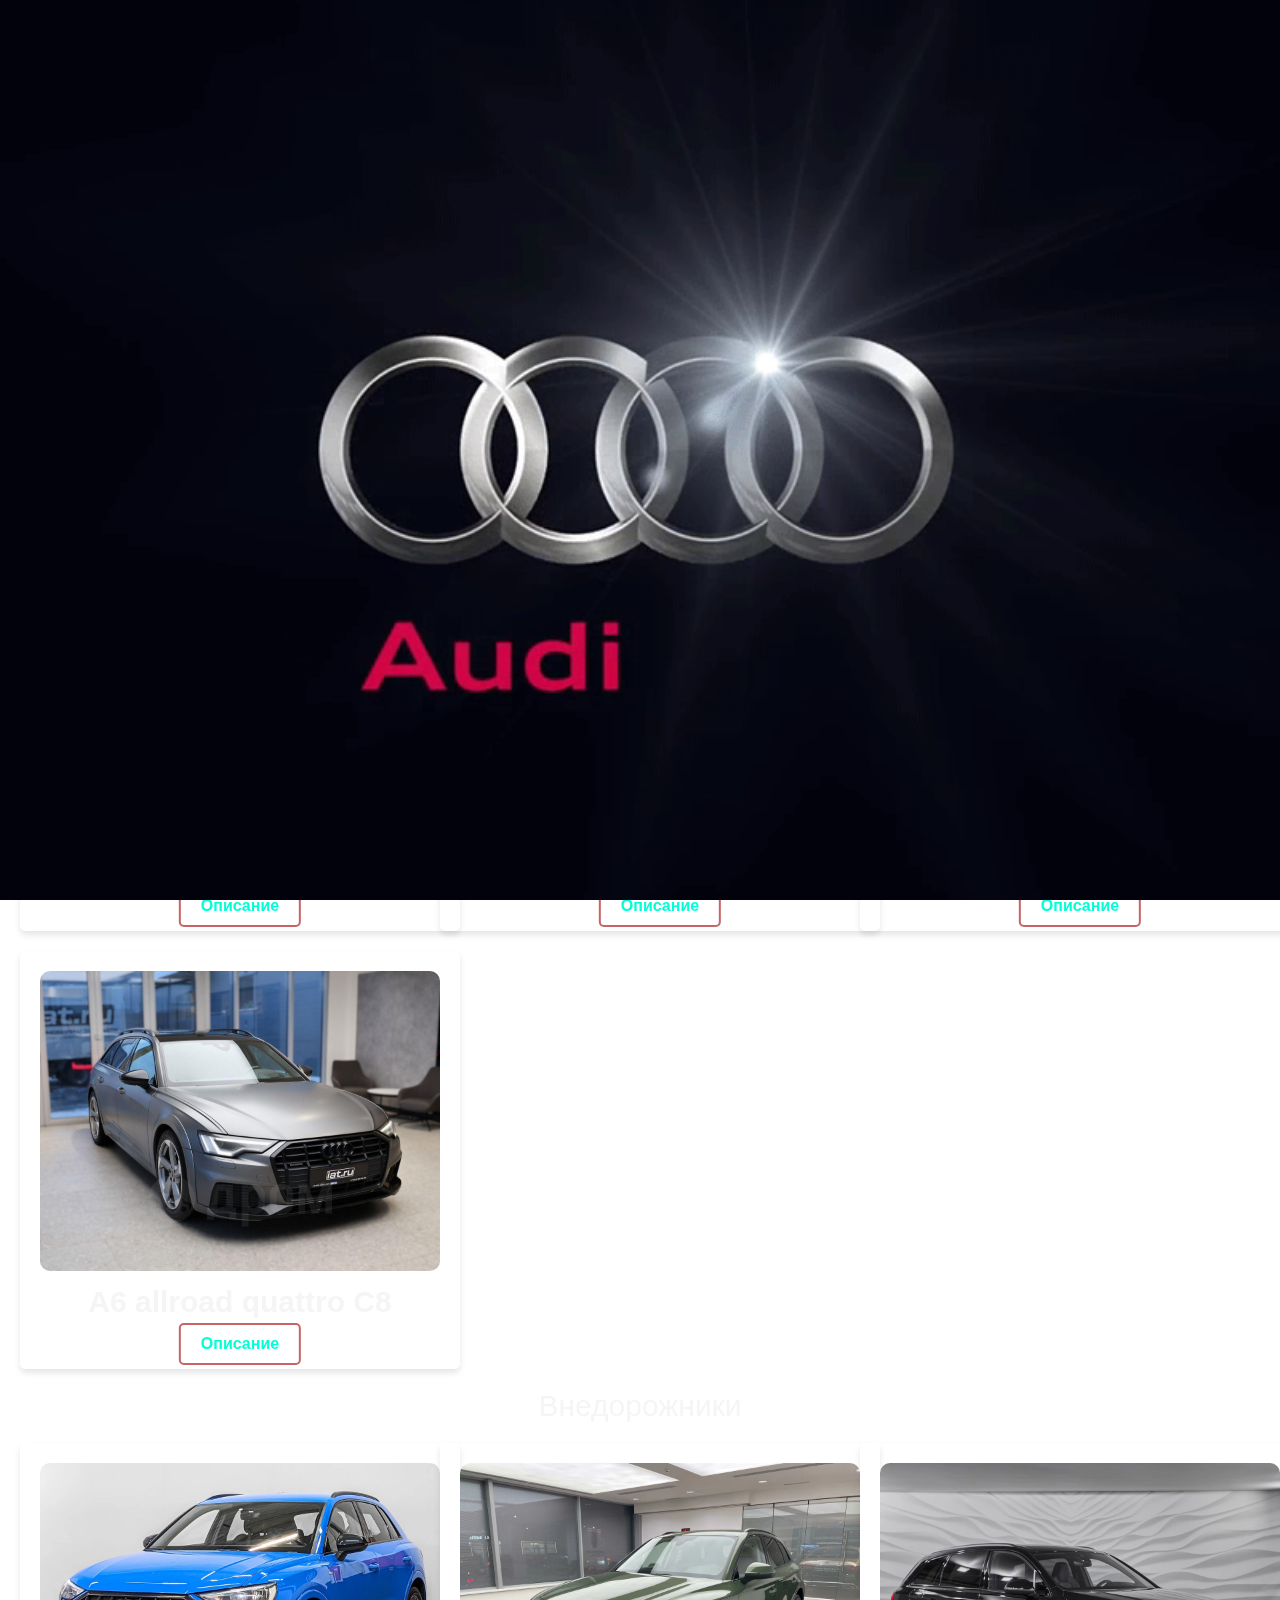
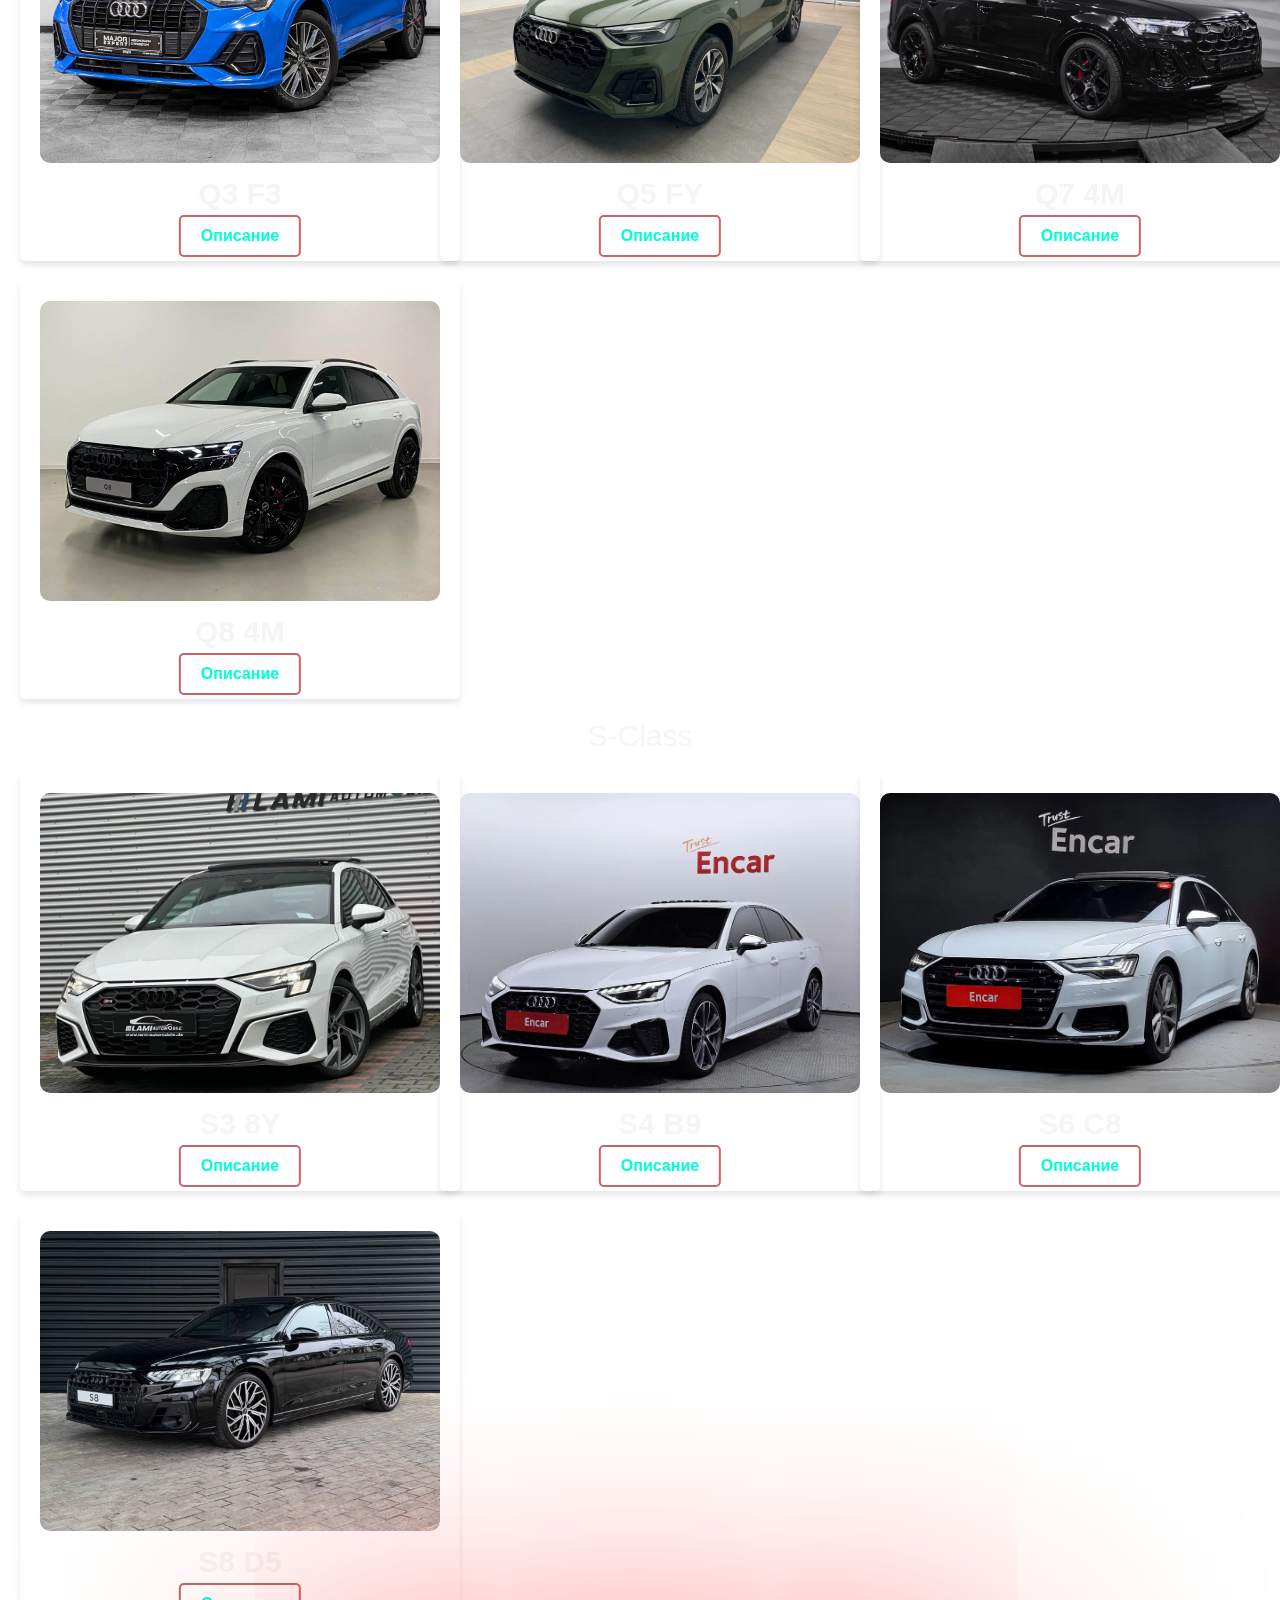
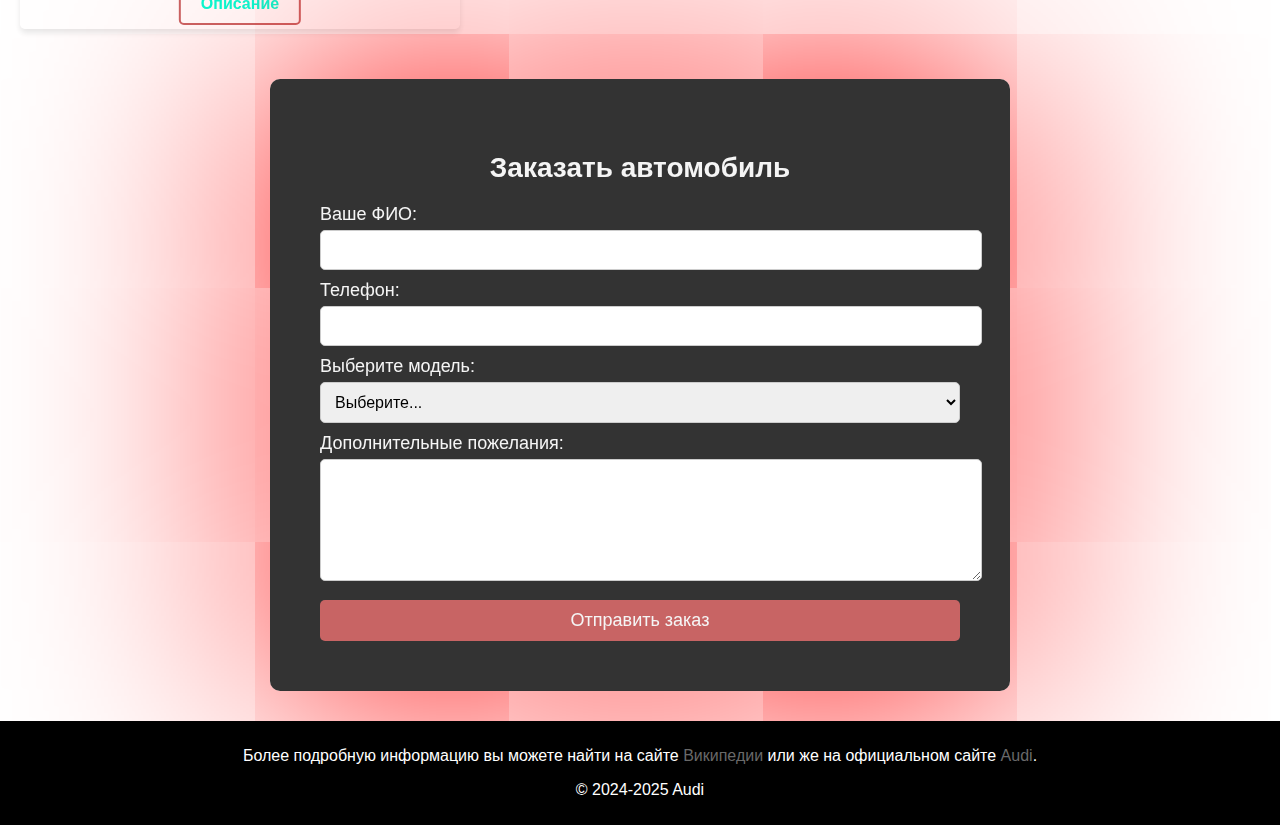
<file: index.html>
<!DOCTYPE html>
<html lang="ru">
<head>
    <meta charset="UTF-8">
    <meta name="viewport" content="width=device-width, initial-scale=1.0">
    <title>Audi - Главная страница</title>
    <link rel="apple-touch-icon" sizes="180x180" href="фавиконки/apple-touch-icon.png">
    <link rel="icon" type="image/png" sizes="32x32" href="фавиконки/favicon-32x32.png">
    <link rel="icon" type="image/png" sizes="16x16" href="фавиконки/favicon-16x16.png">
    <link rel="manifest" href="фавиконки/site.webmanifest">
    <link rel="stylesheet" href="styles.css">
</head>
<body>
<div class="video-container">
        <video autoplay muted>
            <source src="./медиа/начало.mp4" type="video/mp4">
            Ваш браузер не поддерживает видео.
        </video>
    </div>
    
    <a href="#top" id="scrollToTop">⬆</a>
    <div id="top"></div>
    
    <header class="logo">
        <div><img src="./медиа/лого.png" alt="Audi Logo"></div>
        <a href="#forma">Заказать автомобиль</a>
    </header>
    <nav>
        <nav>
            <div>Категории</div>
            <div><ul>
                <li><a href="#kuzov-l">Легковые</a></li>
                <li><a href="#kuzov-v">Внедорожники</a></li>
                <li><a href="#kuzov-s">S-Class</a></li>
                <li></li>
            </ul></div>
        </nav>
    </nav>
    <div class="opisanie">Добро пожаловать в мир совершенства! 
        Здесь, среди элегантных линий и безупречного дизайна, рождаются автомобили, которые воплощают мечты о свободе и комфорте.
        Audi – это не просто машина, это произведение искусства, созданное для тех, кто ценит качество, инновации и уникальный стиль.
        Каждая модель Audi – это сочетание передовых технологий и традиций немецкого качества.
        Инженеры компании неустанно работают над тем, чтобы каждый автомобиль стал идеальным продолжением вашего характера.
        Мощный двигатель, интеллектуальные системы безопасности, комфортная подвеска – всё это создано для того, чтобы вы наслаждались каждым километром пути.
        Audi – это выбор тех, кто стремится к лучшему. 
        Присоединяйтесь к миру престижа и эксклюзивности, выберите свой идеальный Audi сегодня!
    </div>
    <main class="car"> 
        <div class="kuzov" id="kuzov-l">Легковые</div>
        <div class="site-link">
            <img src="легковые/rs 6/audi 1.jpg" alt="Audi RS6 C8">
            <h2>RS6 C8</h2>
            <a href="легковые/rs 6/rs6.html">Описание</a>
        </div>
        <div class="site-link">
            <img src="легковые/e-tron/1.webp" alt="Audi e-tron GT">
            <h2>e-tron GT</h2>
            <a href="легковые/e-tron/e-tron.html">Описание</a>
        </div>
        <div class="site-link">
            <img src="легковые/a3/1.jpg" alt="Audi A3 8Y">
            <h2>A3 8Y</h2>
            <a href="легковые/a3/a3.html">Описание</a>
        </div>
        <div class="site-link">
            <img src="легковые/A6/1.jpg" alt="Audi A6 allroad quattro C8">
            <h2>A6 allroad quattro C8</h2>
            <a href="легковые/A6/a6.html">Описание</a>
        </div>
        
        <div class="kuzov" id="kuzov-v">Внедорожники</div>
        <div class="site-link">
            <img src="внедорожники/Q3/1.webp" alt="Audi Q3 F3">
            <h2>Q3 F3</h2>
            <a href="внедорожники/Q3/q3.html">Описание</a>
        </div>
        <div class="site-link">
            <img src="внедорожники/Q5/1.webp" alt="Audi Q5 FY">
            <h2>Q5 FY</h2>
            <a href="внедорожники/Q5/q5.html">Описание</a>
        </div>
        <div class="site-link">
            <img src="внедорожники/Q7/1.webp" alt="Audi Q7 4M">
            <h2>Q7 4M</h2>
            <a href="внедорожники/Q7/q7.html">Описание</a>
        </div>
        <div class="site-link">
            <img src="внедорожники/Q8/1.webp" alt="Audi Q8 4M">
            <h2>Q8 4M</h2>
            <a href="внедорожники/Q8/q8.html">Описание</a>
        </div>
        
        <div class="kuzov" id="kuzov-s">S-Class</div>
        <div class="site-link">
            <img src="S-класс/S3/1.webp" alt="Audi S3 8Y">
            <h2>S3 8Y</h2>
            <a href="S-класс/S3/s3.html">Описание</a>
        </div>
        <div class="site-link">
            <img src="S-класс/S4/1.webp" alt="Audi S4 B9">
            <h2>S4 B9</h2>
            <a href="S-класс/S4/s4.html">Описание</a>
        </div>
        <div class="site-link">
            <img src="S-класс/S6/1.webp" alt="Audi S6 C8">
            <h2>S6 C8</h2>
            <a href="S-класс/S6/s6.html">Описание</a>
        </div>
        <div class="site-link">
            <img src="S-класс/S8/1.webp" alt="Audi S8 D5">
            <h2>S8 D5</h2>
            <a href="S-класс/S8/s8.html">Описание</a>
        </div>
    </main>


    <section class="forma" id="forma">
        <h2>Заказать автомобиль</h2>
        <form>
            <label for="name">Ваше ФИО:</label>
            <input type="text" id="FIO" name="FIO" required>
            
            <label for="phone">Телефон:</label>
            <input type="tel" id="phone" name="phone" required>
            
            <label for="model">Выберите модель:</label>
            <select id="model" name="model" required>
                <option value="" disabled selected>Выберите...</option>
                <option value="RS6 C8">Audi RS6 C8</option>
                <option value="e-tron GT">Audi e-tron GT</option>
                <option value="A3 8Y">Audi A3 8Y</option>
                <option value="Audi A6 allroad quattro C8">Audi A6 allroad quattro C8</option>
                <option value="Q7 4M">Audi Q7 4M</option>
                <option value="Q8 4M">Audi Q8 4M</option>
                <option value="Q5 FY">Audi Q5 FY</option>
                <option value="Q3 F3">Audi Q3 F3</option>
                <option value="S3 8Y">Audi S3 8Y</option>
                <option value="S4 B9">Audi S4 B9</option>
                <option value="S6 C8">Audi S6 C8</option>
                <option value="S8 D5">Audi S8 D5</option>
            </select>
            
            <label for="message">Дополнительные пожелания:</label>
            <textarea id="message" name="message"></textarea>
            
            <button type="button" id="notifyButton">Отправить заказ</button>
            
            <!-- Всплывающее уведомление -->
        <div class="popup" id="popup">
            Спасибо за заказ! 
            Ваша заявка отправлена на рассмотрение. 
            В ближайшее время с вами свяжется наш специалист. 
            <span class="close" onclick="this.parentElement.style.display='none';">×</span>
        </div>
        </form>
    </section>

    <footer>
        <p>Более подробную информацию вы можете найти на сайте <a href="https://ru.wikipedia.org/wiki/Audi">Википедии</a> 
            или же на официальном сайте <a href="https://www.audi.com/">Audi</a>. 
        </p>
        <p>© 2024-2025 Audi</p>
    </footer>
</body>
<!-- https://github.com/Pumalk -->
</html>
</file>
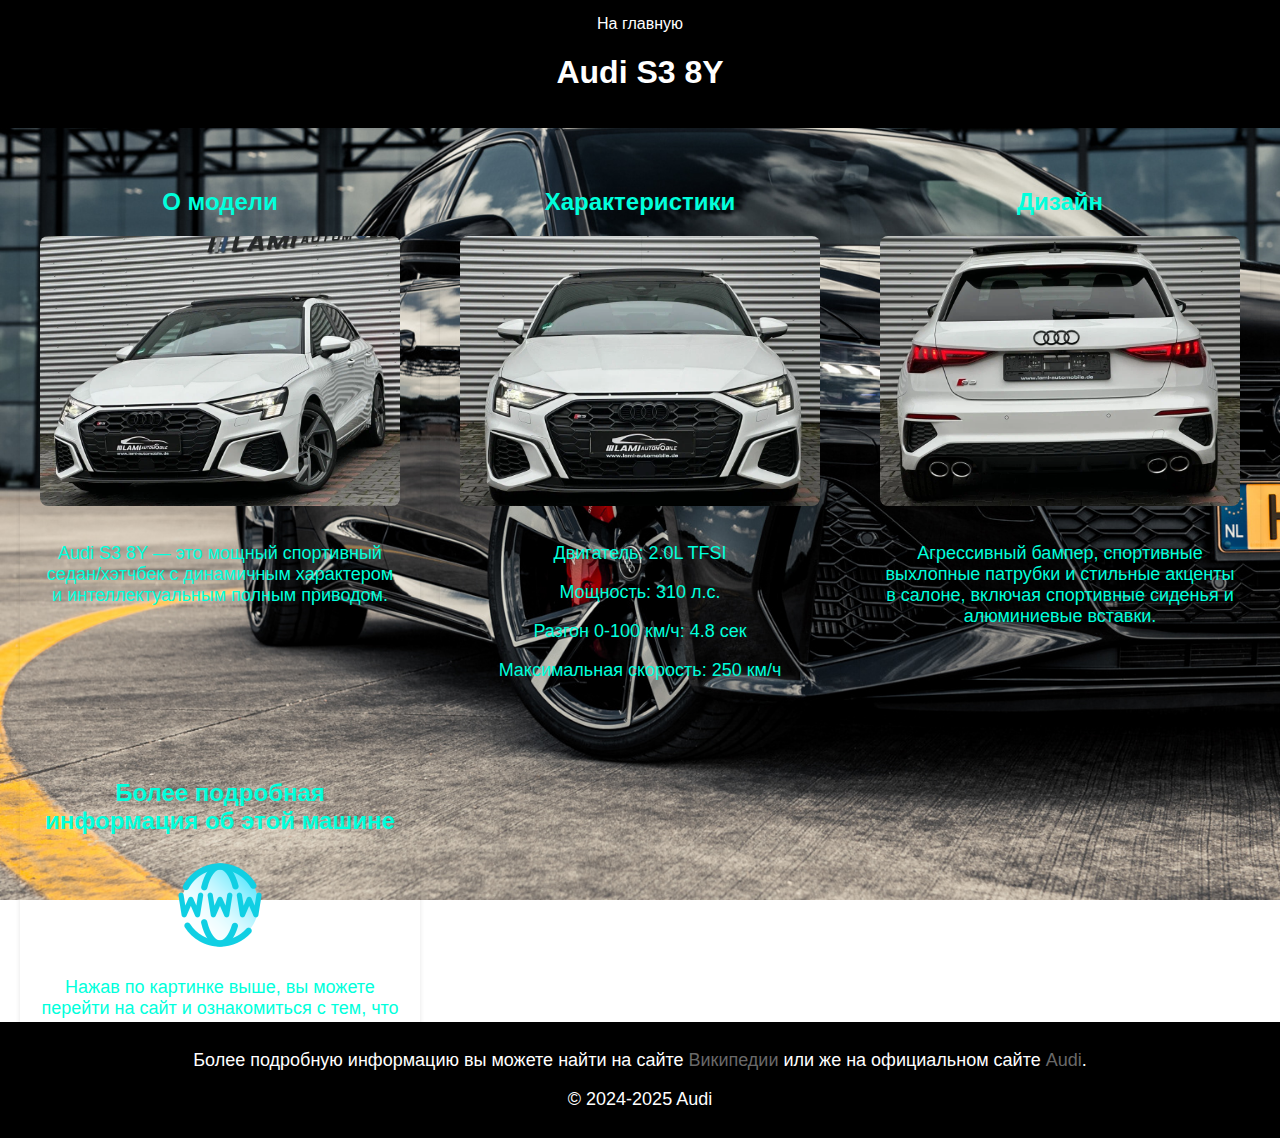
<file: S-класс/S3/s3.html>
<!DOCTYPE html>
<html lang="ru">
<head>
    <meta charset="UTF-8">
    <meta name="viewport" content="width=device-width, initial-scale=1.0">
    <title>Audi S3 8Y</title>
    <link rel="stylesheet" href="../../styles_car.css">
</head>
<body>

<header>
    <a href="../../index.html" class="domoi">На главную</a>
    <h1>Audi S3 8Y</h1>
</header>

<div class="opisanie">
    <div class="cartochka">
        <h2>О модели</h2>
        <img src="1.webp" alt="Audi S3 8Y" class="photo">
        <p>Audi S3 8Y — это мощный спортивный седан/хэтчбек с динамичным характером и интеллектуальным полным приводом. </p>
    </div>
    <div class="cartochka">
        <h2>Характеристики</h2>
        <img src="2.webp" alt="Audi S3 8Y" class="photo">
        <p>Двигатель: 2.0L TFSI</p>
        <p>Мощность: 310 л.с.</p>
        <p>Разгон 0-100 км/ч: 4.8 сек</p>
        <p>Максимальная скорость: 250 км/ч</p>
    </div>
    <div class="cartochka">
        <h2>Дизайн</h2>
        <img src="3.webp" alt="Интерьер Audi S3 8Y" class="photo">
        <p>Агрессивный бампер, спортивные выхлопные патрубки и стильные акценты в салоне, включая спортивные сиденья и алюминиевые вставки.</p>
    </div>
    <div class="cartochka">
        <h2>Более подробная информация об этой машине</h2>
        <a href="https://quto.ru/audi/s3/ivf/hatchback5d/20tamt_quattro/property"><img src="../../фавиконки/иконка веба.png" alt="Перейти по ссылке"></a>
        <p>Нажав по картинке выше, вы можете перейти на сайт и ознакомиться с тем, что не увидели у нас.</p>
    </div>
</div>

<footer>
    <p>Более подробную информацию вы можете найти на сайте <a href="https://ru.wikipedia.org/wiki/Audi">Википедии</a> или же на официальном сайте <a href="https://www.audi.com/">Audi</a>.</p>
    <p>&copy; 2024-2025 Audi</p>
</footer>

</body>
</html>
</file>
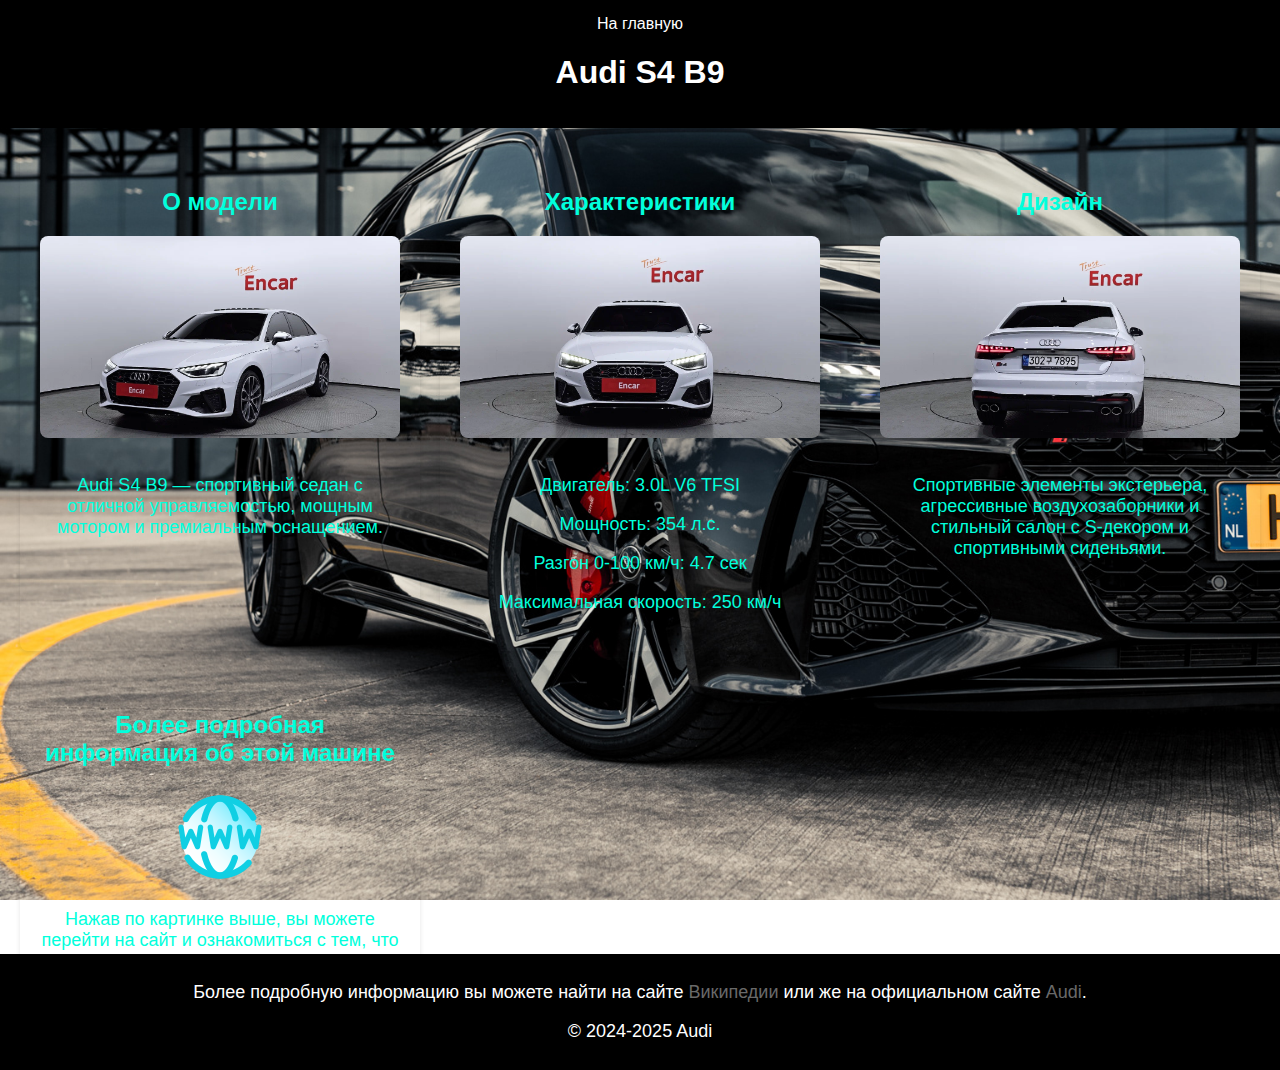
<file: S-класс/S4/s4.html>
<!DOCTYPE html>
<html lang="ru">
<head>
    <meta charset="UTF-8">
    <meta name="viewport" content="width=device-width, initial-scale=1.0">
    <title>Audi S4 B9</title>
    <link rel="stylesheet" href="../../styles_car.css">
</head>
<body>

<header>
    <a href="../../index.html" class="domoi">На главную</a>
    <h1>Audi S4 B9</h1>
</header>

<div class="opisanie">
    <div class="cartochka">
        <h2>О модели</h2>
        <img src="1.webp" alt="Audi S4 B9" class="photo">
        <p>Audi S4 B9 — спортивный седан с отличной управляемостью, мощным мотором и премиальным оснащением.</p>
    </div>
    <div class="cartochka">
        <h2>Характеристики</h2>
        <img src="2.webp" alt="Audi S4 B9" class="photo">
        <p>Двигатель: 3.0L V6 TFSI</p>
        <p>Мощность: 354 л.с.</p>
        <p>Разгон 0-100 км/ч: 4.7 сек</p>
        <p>Максимальная скорость: 250 км/ч</p>
    </div>
    <div class="cartochka">
        <h2>Дизайн</h2>
        <img src="3.webp" alt="Интерьер Audi S4 B9" class="photo">
        <p>Спортивные элементы экстерьера, агрессивные воздухозаборники и стильный салон с S-декором и спортивными сиденьями.</p>
    </div>
    <div class="cartochka">
        <h2>Более подробная информация об этой машине</h2>
        <a href="https://quto.ru/audi/s4/b9f/sedan4d/30tat_quattro/property"><img src="../../фавиконки/иконка веба.png" alt="Перейти по ссылке"></a>
        <p>Нажав по картинке выше, вы можете перейти на сайт и ознакомиться с тем, что не увидели у нас.</p>
    </div>
</div>

<footer>
    <p>Более подробную информацию вы можете найти на сайте <a href="https://ru.wikipedia.org/wiki/Audi">Википедии</a> или же на официальном сайте <a href="https://www.audi.com/">Audi</a>.</p>
    <p>&copy; 2024-2025 Audi</p>
</footer>

</body>
</html>
</file>
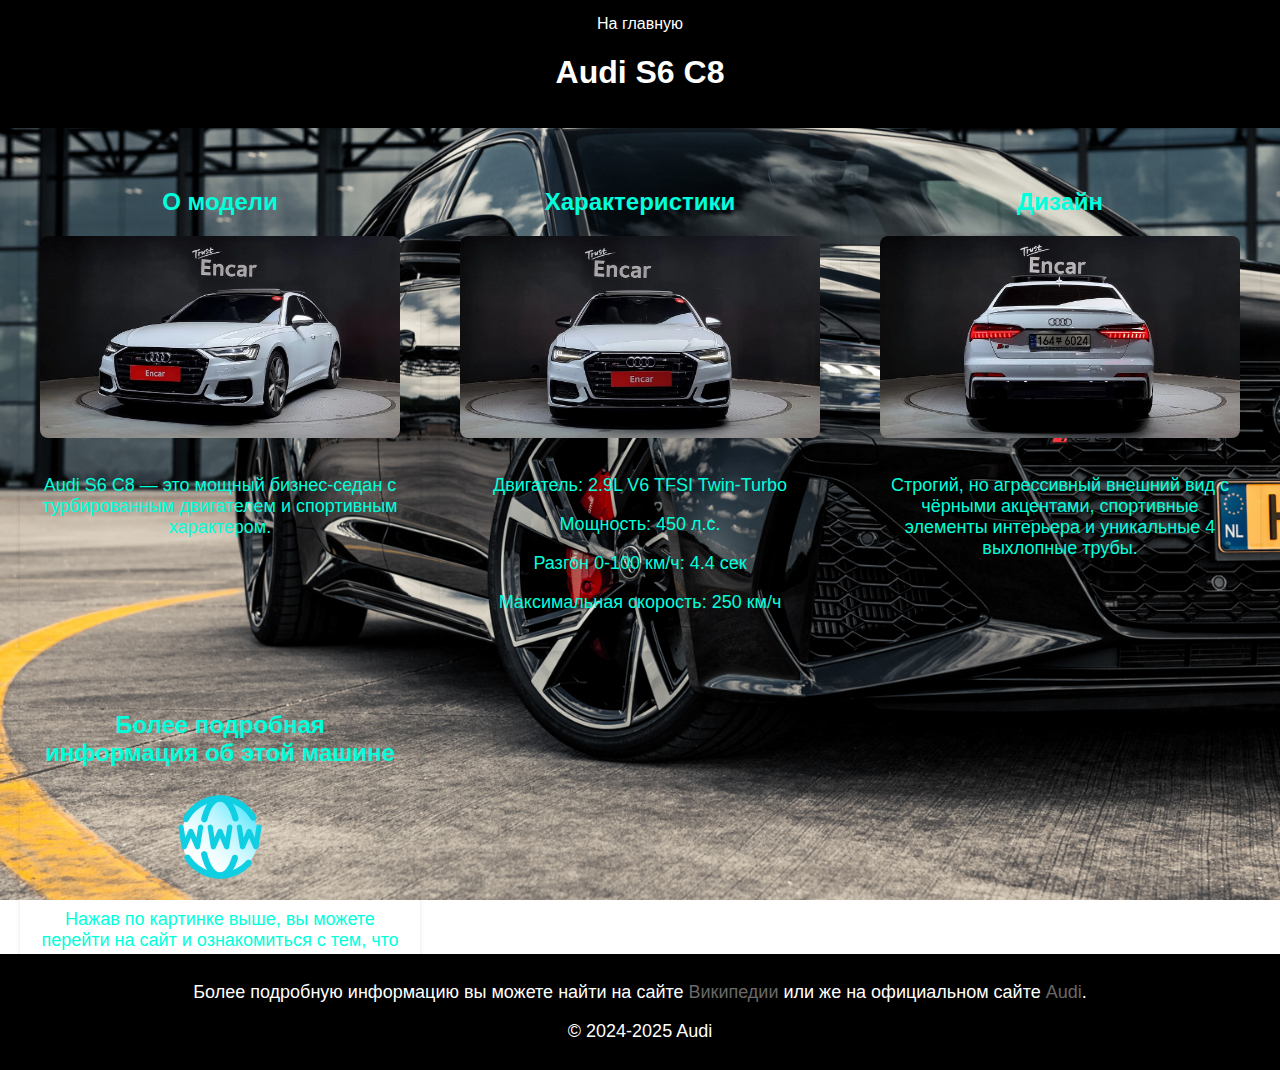
<file: S-класс/S6/s6.html>
<!DOCTYPE html>
<html lang="ru">
<head>
    <meta charset="UTF-8">
    <meta name="viewport" content="width=device-width, initial-scale=1.0">
    <title>Audi S6 C8</title>
    <link rel="stylesheet" href="../../styles_car.css">
</head>
<body>

<header>
    <a href="../../index.html" class="domoi">На главную</a>
    <h1>Audi S6 C8</h1>
</header>

<div class="opisanie">
    <div class="cartochka">
        <h2>О модели</h2>
        <img src="1.webp" alt="Audi S6 C8" class="photo">
        <p>Audi S6 C8 — это мощный бизнес-седан с турбированным двигателем и спортивным характером.</p>
    </div>
    <div class="cartochka">
        <h2>Характеристики</h2>
        <img src="2.webp" alt="Audi S6 C8" class="photo">
        <p>Двигатель: 2.9L V6 TFSI Twin-Turbo</p>
        <p>Мощность: 450 л.с.</p>
        <p>Разгон 0-100 км/ч: 4.4 сек</p>
        <p>Максимальная скорость: 250 км/ч</p>
    </div>
    <div class="cartochka">
        <h2>Дизайн</h2>
        <img src="3.webp" alt="Интерьер Audi S6 C8" class="photo">
        <p>Строгий, но агрессивный внешний вид с чёрными акцентами, спортивные элементы интерьера и уникальные 4 выхлопные трубы.</p>
    </div>
    <div class="cartochka">
        <h2>Более подробная информация об этой машине</h2>
        <a href="https://quto.ru/audi/s6/c8f/sedan4d/30tdi_quattro/property"><img src="../../фавиконки/иконка веба.png" alt="Перейти по ссылке"></a>
        <p>Нажав по картинке выше, вы можете перейти на сайт и ознакомиться с тем, что не увидели у нас.</p>
    </div>
</div>

<footer>
    <p>Более подробную информацию вы можете найти на сайте <a href="https://ru.wikipedia.org/wiki/Audi">Википедии</a> или же на официальном сайте <a href="https://www.audi.com/">Audi</a>.</p>
    <p>&copy; 2024-2025 Audi</p>
</footer>

</body>
</html>
</file>
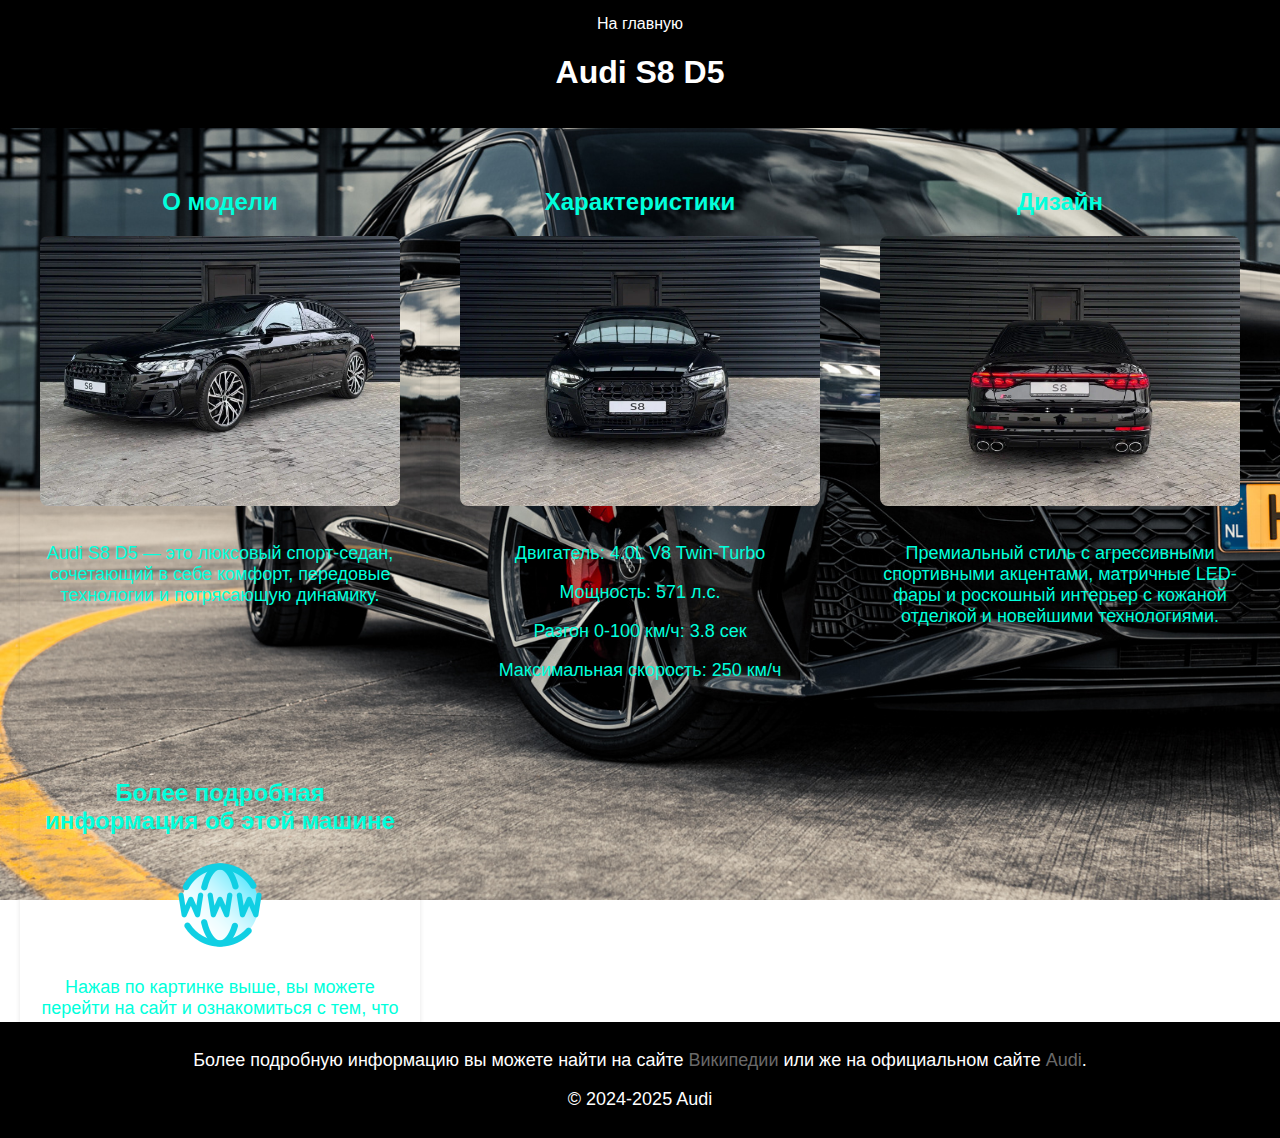
<file: S-класс/S8/s8.html>
<!DOCTYPE html>
<html lang="ru">
<head>
    <meta charset="UTF-8">
    <meta name="viewport" content="width=device-width, initial-scale=1.0">
    <title>Audi S8 D5</title>
    <link rel="stylesheet" href="../../styles_car.css">
</head>
<body>

<header>
    <a href="../../index.html" class="domoi">На главную</a>
    <h1>Audi S8 D5</h1>
</header>

<div class="opisanie">
    <div class="cartochka">
        <h2>О модели</h2>
        <img src="1.webp" alt="Audi S8 D5" class="photo">
        <p>Audi S8 D5 — это люксовый спорт-седан, сочетающий в себе комфорт, передовые технологии и потрясающую динамику.</p>
    </div>
    <div class="cartochka">
        <h2>Характеристики</h2>
        <img src="2.webp" alt="Audi S8 D5" class="photo">
        <p>Двигатель: 4.0L V8 Twin-Turbo</p>
        <p>Мощность: 571 л.с.</p>
        <p>Разгон 0-100 км/ч: 3.8 сек</p>
        <p>Максимальная скорость: 250 км/ч</p>
    </div>
    <div class="cartochka">
        <h2>Дизайн</h2>
        <img src="3.webp" alt="Интерьер Audi S8 D5" class="photo">
        <p>Премиальный стиль с агрессивными спортивными акцентами, матричные LED-фары и роскошный интерьер с кожаной отделкой и новейшими технологиями.</p>
    </div>
    <div class="cartochka">
        <h2>Более подробная информация об этой машине</h2>
        <a href="https://quto.ru/audi/s8/d5f/sedan4d/40tfsiat_quattro/property"><img src="../../фавиконки/иконка веба.png" alt="Перейти по ссылке"></a>
        <p>Нажав по картинке выше, вы можете перейти на сайт и ознакомиться с тем, что не увидели у нас.</p>
    </div>
</div>

<footer>
    <p>Более подробную информацию вы можете найти на сайте <a href="https://ru.wikipedia.org/wiki/Audi">Википедии</a> или же на официальном сайте <a href="https://www.audi.com/">Audi</a>.</p>
    <p>&copy; 2024-2025 Audi</p>
</footer>

</body>
</html>
</file>
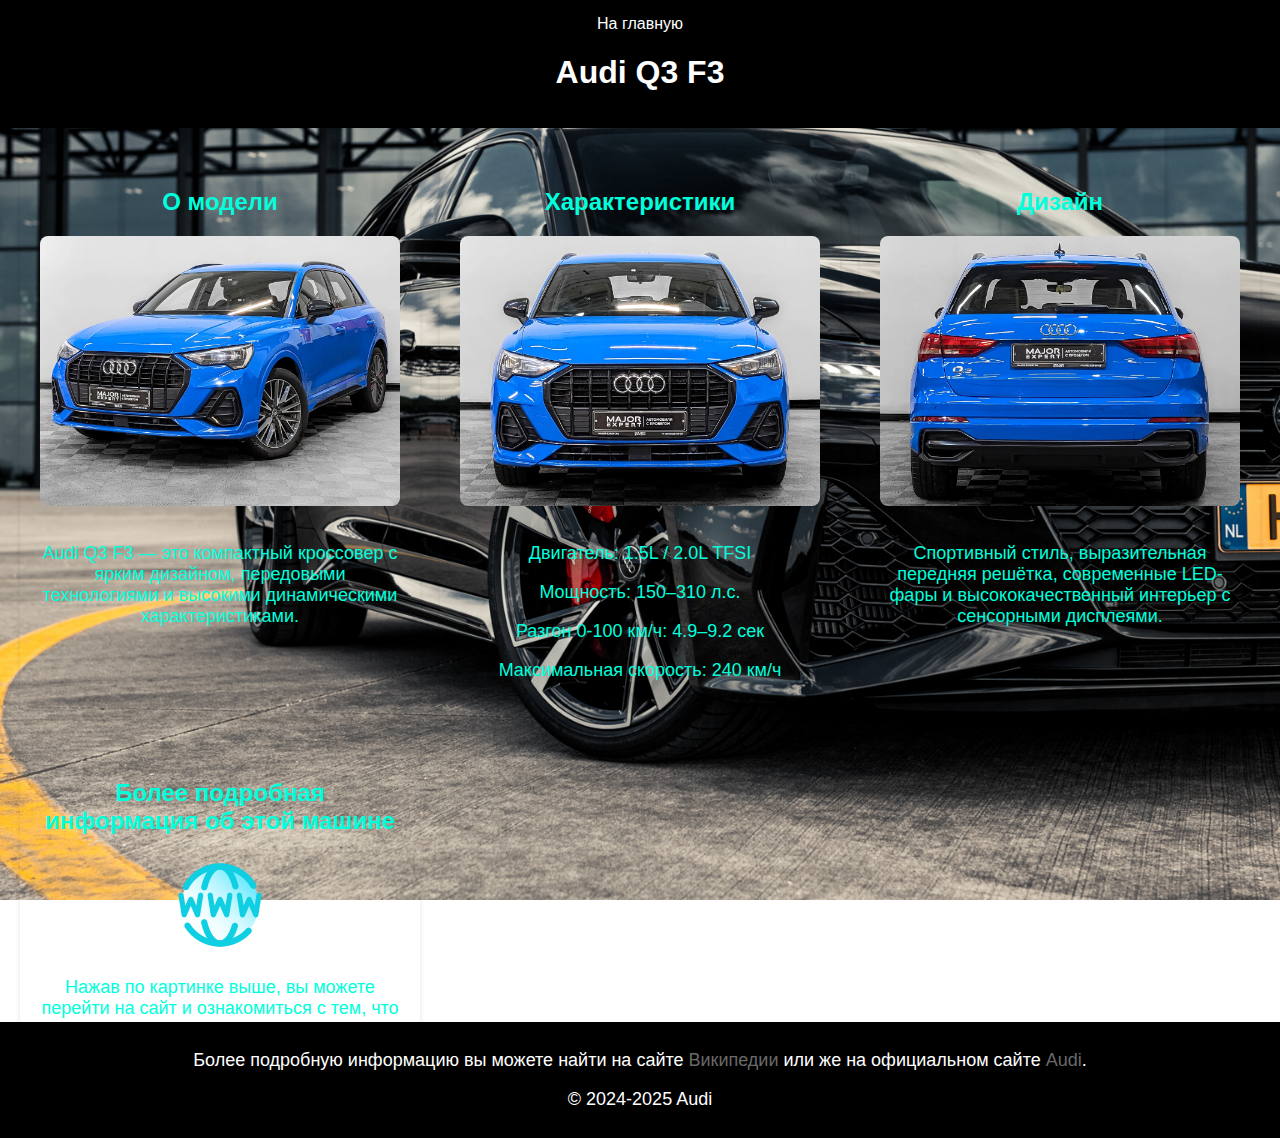
<file: внедорожники/Q3/q3.html>
<!DOCTYPE html>
<html lang="ru">
<head>
    <meta charset="UTF-8">
    <meta name="viewport" content="width=device-width, initial-scale=1.0">
    <title>Audi Q3 F3</title>
    <link rel="stylesheet" href="../../styles_car.css">
</head>
<body>

<header>
    <a href="../../index.html" class="domoi">На главную</a>
    <h1>Audi Q3 F3</h1>
</header>

<div class="opisanie">
    <div class="cartochka">
        <h2>О модели</h2>
        <img src="1.webp" alt="Audi Q3 F3" class="photo">
        <p>Audi Q3 F3 — это компактный кроссовер с ярким дизайном, передовыми технологиями и высокими динамическими характеристиками.</p>
    </div>
    <div class="cartochka">
        <h2>Характеристики</h2>
        <img src="2.webp" alt="Audi Q3 F3" class="photo">
        <p>Двигатель: 1.5L / 2.0L TFSI</p>
        <p>Мощность: 150–310 л.с.</p>
        <p>Разгон 0-100 км/ч: 4.9–9.2 сек</p>
        <p>Максимальная скорость: 240 км/ч</p>
    </div>
    <div class="cartochka">
        <h2>Дизайн</h2>
        <img src="3.webp" alt="Интерьер Audi Q3 F3" class="photo">
        <p>Спортивный стиль, выразительная передняя решётка, современные LED-фары и высококачественный интерьер с сенсорными дисплеями.</p>
    </div>
    <div class="cartochka">
        <h2>Более подробная информация об этой машине</h2>
        <a href="https://ru.wikipedia.org/wiki/Audi_Q3_F3"><img src="../../фавиконки/иконка веба.png" alt="Перейти по ссылке"></a>
        <p>Нажав по картинке выше, вы можете перейти на сайт и ознакомиться с тем, что не увидели у нас.</p>
    </div>
</div>

<footer>
    <p>Более подробную информацию вы можете найти на сайте <a href="https://ru.wikipedia.org/wiki/Audi">Википедии</a> или же на официальном сайте <a href="https://www.audi.com/">Audi</a>.</p>
    <p>&copy; 2024-2025 Audi</p>
</footer>

</body>
</html>
</file>
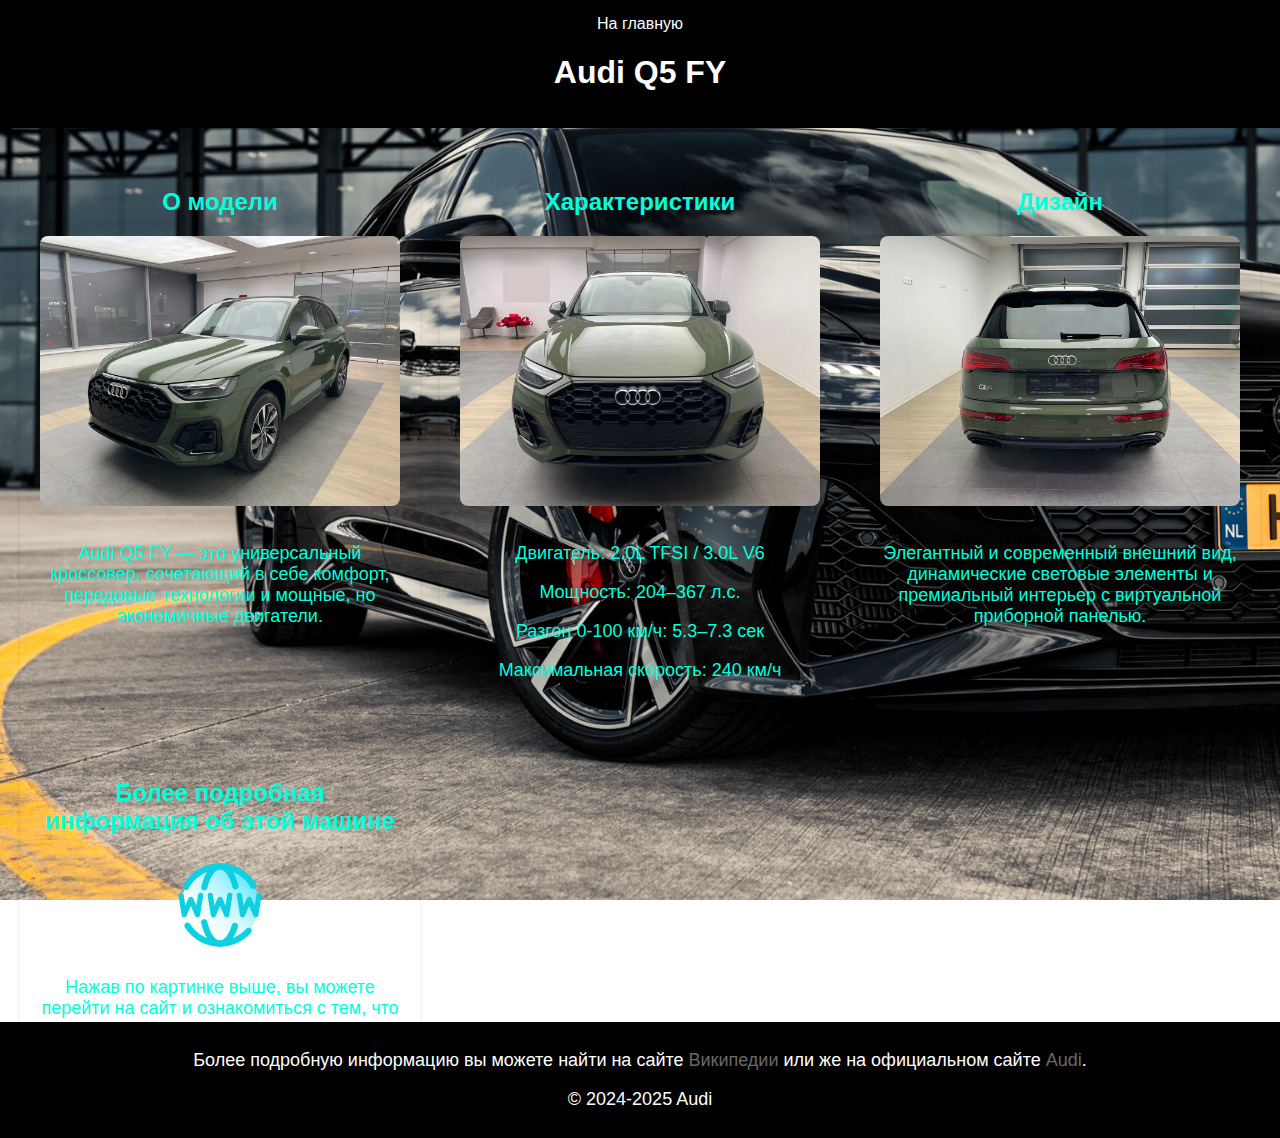
<file: внедорожники/Q5/q5.html>
<!DOCTYPE html>
<html lang="ru">
<head>
    <meta charset="UTF-8">
    <meta name="viewport" content="width=device-width, initial-scale=1.0">
    <title>Audi Q5 FY</title>
    <link rel="stylesheet" href="../../styles_car.css">
</head>
<body>

<header>
    <a href="../../index.html" class="domoi">На главную</a>
    <h1>Audi Q5 FY</h1>
</header>

<div class="opisanie">
    <div class="cartochka">
        <h2>О модели</h2>
        <img src="1.webp" alt="Audi Q5 FY" class="photo">
        <p>Audi Q5 FY — это универсальный кроссовер, сочетающий в себе комфорт, передовые технологии и мощные, но экономичные двигатели. </p>
    </div>
    <div class="cartochka">
        <h2>Характеристики</h2>
        <img src="2.webp" alt="Audi Q5 FY" class="photo">
        <p>Двигатель: 2.0L TFSI / 3.0L V6</p>
        <p>Мощность: 204–367 л.с.</p>
        <p>Разгон 0-100 км/ч: 5.3–7.3 сек</p>
        <p>Максимальная скорость: 240 км/ч</p>
    </div>
    <div class="cartochka">
        <h2>Дизайн</h2>
        <img src="3.webp" alt="Интерьер Audi Q5 FY" class="photo">
        <p>Элегантный и современный внешний вид, динамические световые элементы и премиальный интерьер с виртуальной приборной панелью.</p>
    </div>
    <div class="cartochka">
        <h2>Более подробная информация об этой машине</h2>
        <a href="https://ru.wikipedia.org/wiki/Audi_Q5_FY"><img src="../../фавиконки/иконка веба.png" alt="Перейти по ссылке"></a>
        <p>Нажав по картинке выше, вы можете перейти на сайт и ознакомиться с тем, что не увидели у нас.</p>
    </div>
</div>

<footer>
    <p>Более подробную информацию вы можете найти на сайте <a href="https://ru.wikipedia.org/wiki/Audi">Википедии</a> или же на официальном сайте <a href="https://www.audi.com/">Audi</a>.</p>
    <p>&copy; 2024-2025 Audi</p>
</footer>

</body>
</html>
</file>
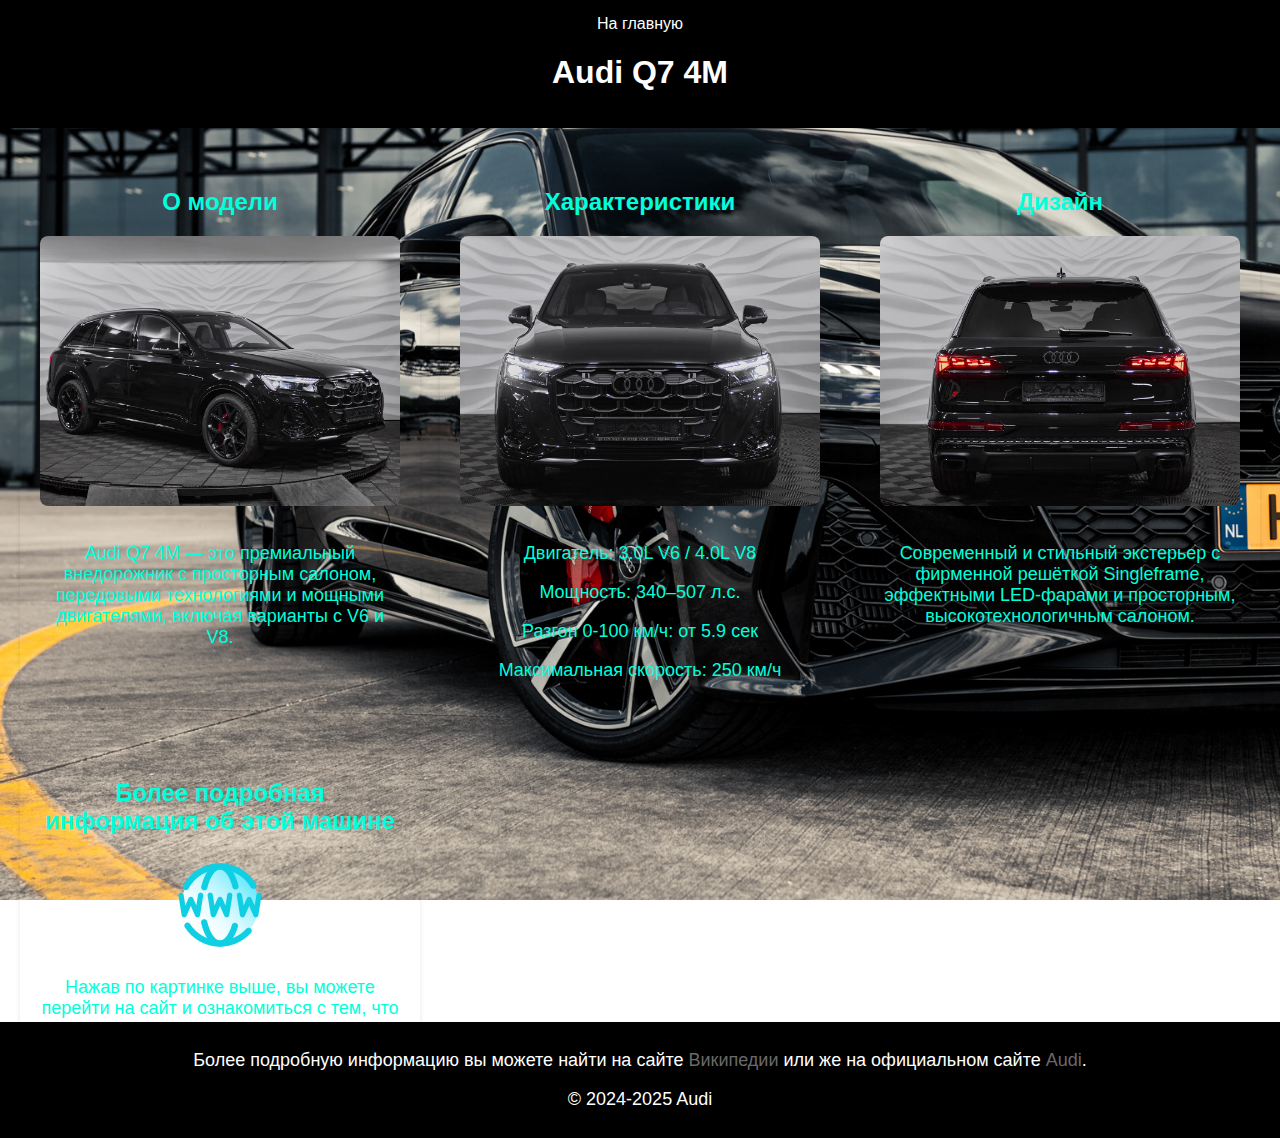
<file: внедорожники/Q7/q7.html>
<!DOCTYPE html>
<html lang="ru">
<head>
    <meta charset="UTF-8">
    <meta name="viewport" content="width=device-width, initial-scale=1.0">
    <title>Audi Q7 4M</title>
    <link rel="stylesheet" href="../../styles_car.css">
</head>
<body>

<header>
    <a href="../../index.html" class="domoi">На главную</a>
    <h1>Audi Q7 4M</h1>
</header>

<div class="opisanie">
    <div class="cartochka">
        <h2>О модели</h2>
        <img src="1.webp" alt="Audi Q7 4M" class="photo">
        <p>Audi Q7 4M — это премиальный внедорожник с просторным салоном, передовыми технологиями и мощными двигателями, включая варианты с V6 и V8.</p>
    </div>
    <div class="cartochka">
        <h2>Характеристики</h2>
        <img src="2.webp" alt="Audi Q7 4M" class="photo">
        <p>Двигатель: 3.0L V6 / 4.0L V8</p>
        <p>Мощность: 340–507 л.с.</p>
        <p>Разгон 0-100 км/ч: от 5.9 сек</p>
        <p>Максимальная скорость: 250 км/ч</p>
    </div>
    <div class="cartochka">
        <h2>Дизайн</h2>
        <img src="3.webp" alt="Интерьер Audi Q7 4M" class="photo">
        <p>Современный и стильный экстерьер с фирменной решёткой Singleframe, эффектными LED-фарами и просторным, высокотехнологичным салоном.
        </p>
    </div>
    <div class="cartochka">
        <h2>Более подробная информация об этой машине</h2>
        <a href="https://quto.ru/audi/q7/ii2f/suv5d"><img src="../../фавиконки/иконка веба.png" alt="Перейти по ссылке"></a>
        <p>Нажав по картинке выше, вы можете перейти на сайт и ознакомиться с тем, что не увидели у нас.</p>
    </div>
</div>

<footer>
    <p>Более подробную информацию вы можете найти на сайте <a href="https://ru.wikipedia.org/wiki/Audi">Википедии</a> или же на официальном сайте <a href="https://www.audi.com/">Audi</a>.</p>
    <p>&copy; 2024-2025 Audi</p>
</footer>

</body>
</html>
</file>
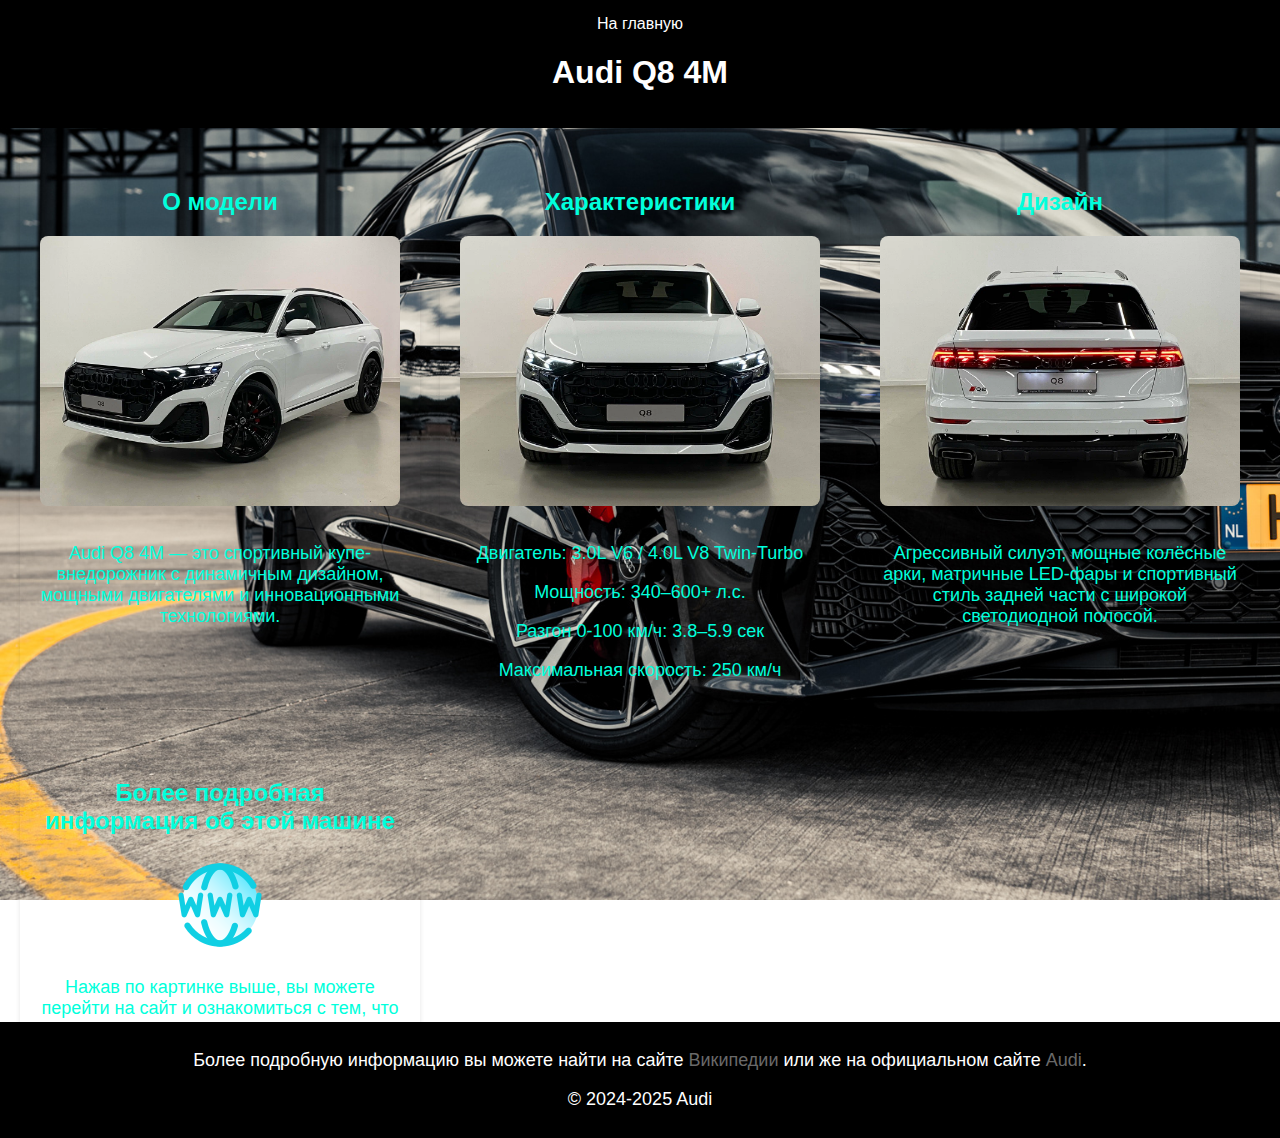
<file: внедорожники/Q8/q8.html>
<!DOCTYPE html>
<html lang="ru">
<head>
    <meta charset="UTF-8">
    <meta name="viewport" content="width=device-width, initial-scale=1.0">
    <title>Audi Q8 4M</title>
    <link rel="stylesheet" href="../../styles_car.css">
</head>
<body>

<header>
    <a href="../../index.html" class="domoi">На главную</a>
    <h1>Audi Q8 4M</h1>
</header>

<div class="opisanie">
    <div class="cartochka">
        <h2>О модели</h2>
        <img src="1.webp" alt="Audi Q8 4M" class="photo">
        <p>Audi Q8 4M — это спортивный купе-внедорожник с динамичным дизайном, мощными двигателями и инновационными технологиями.</p>
    </div>
    <div class="cartochka">
        <h2>Характеристики</h2>
        <img src="2.webp" alt="Audi Q8 4M" class="photo">
        <p>Двигатель: 3.0L V6 / 4.0L V8 Twin-Turbo</p>
        <p>Мощность: 340–600+ л.с.</p>
        <p>Разгон 0-100 км/ч: 3.8–5.9 сек</p>
        <p>Максимальная скорость: 250 км/ч</p>
    </div>
    <div class="cartochka">
        <h2>Дизайн</h2>
        <img src="3.webp" alt="Интерьер Audi Q8 4M" class="photo">
        <p>Агрессивный силуэт, мощные колёсные арки, матричные LED-фары и спортивный стиль задней части с широкой светодиодной полосой. </p>
    </div>
    <div class="cartochka">
        <h2>Более подробная информация об этой машине</h2>
        <a href="https://quto.ru/audi/q8/if/suv5d"><img src="../../фавиконки/иконка веба.png" alt="Перейти по ссылке"></a>
        <p>Нажав по картинке выше, вы можете перейти на сайт и ознакомиться с тем, что не увидели у нас.</p>
    </div>
</div>

<footer>
    <p>Более подробную информацию вы можете найти на сайте <a href="https://ru.wikipedia.org/wiki/Audi">Википедии</a> или же на официальном сайте <a href="https://www.audi.com/">Audi</a>.</p>
    <p>&copy; 2024-2025 Audi</p>
</footer>

</body>
</html>
</file>
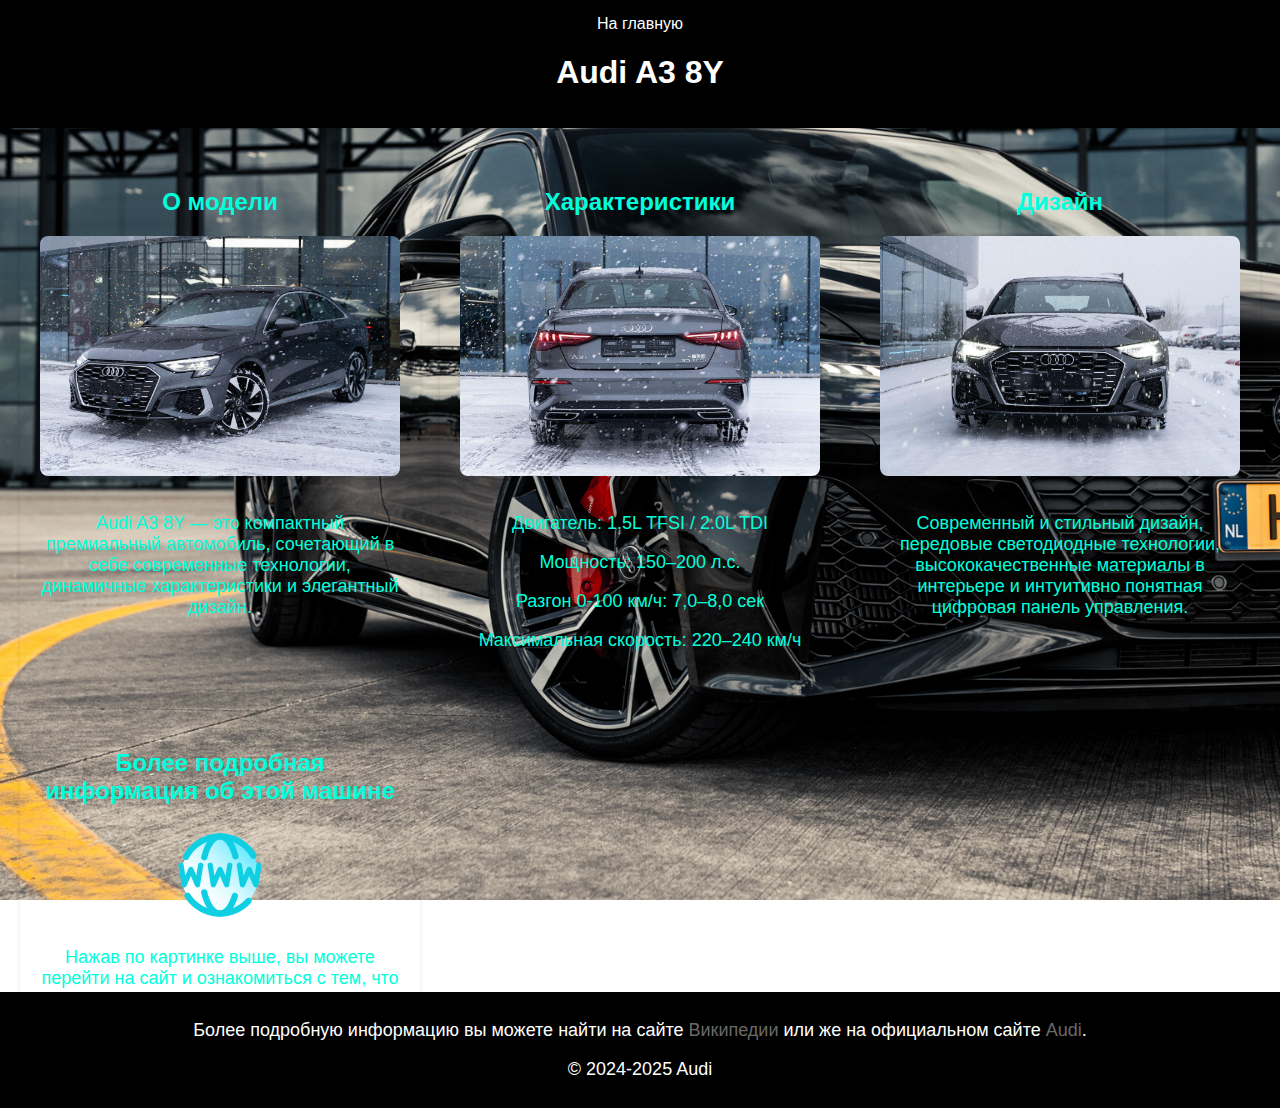
<file: легковые/a3/a3.html>
<!DOCTYPE html>
<html lang="ru">
<head>
    <meta charset="UTF-8">
    <meta name="viewport" content="width=device-width, initial-scale=1.0">
    <title>Audi A3 8Y</title>
    <link rel="stylesheet" href="../../styles_car.css">
</head>
<body>

<header>
    <a href="../../index.html" class="domoi">На главную</a>
    <h1>Audi A3 8Y</h1>
</header>

<div class="opisanie">
    <div class="cartochka">
        <h2>О модели</h2>
        <img src="1.jpg" alt="1" class="photo">
        <p>Audi A3 8Y — это компактный премиальный автомобиль, сочетающий в себе современные технологии, динамичные характеристики и элегантный дизайн.</p>
    </div>
    <div class="cartochka">
        <h2>Характеристики</h2>
        <img src="2.jpg" alt="2" class="photo">
        <p>Двигатель: 1.5L TFSI / 2.0L TDI</p>
        <p>Мощность: 150–200 л.с.</p>
        <p>Разгон 0-100 км/ч: 7,0–8,0 сек</p>
        <p>Максимальная скорость: 220–240 км/ч</p>
    </div>
    <div class="cartochka">
        <h2>Дизайн</h2>
        <img src="3.jpg" alt="3" class="photo">
        <p>Современный и стильный дизайн, передовые светодиодные технологии,
        высококачественные материалы в интерьере и интуитивно понятная цифровая панель управления.</p>
    </div>
    <div class="cartochka">
        <h2>Более подробная информация об этой машине</h2>
        <a href="https://quto.ru/audi/a3/ivf/sedan4d"><img src="../../фавиконки/иконка веба.png" alt="Перейти по ссылке"></a>
        <p>Нажав по картинке выше, вы можете перейти на сайт и ознакомиться с тем, что не увидели у нас.</p>
    </div>
</div>

<footer>
    <p>Более подробную информацию вы можете найти на сайте <a href="https://ru.wikipedia.org/wiki/Audi">Википедии</a> или же 
        на официальном сайте <a href="https://www.audi.com/">Audi</a>. </p>
    <p>© 2024-2025 Audi</p>
</footer>
</body>
</html>
</file>
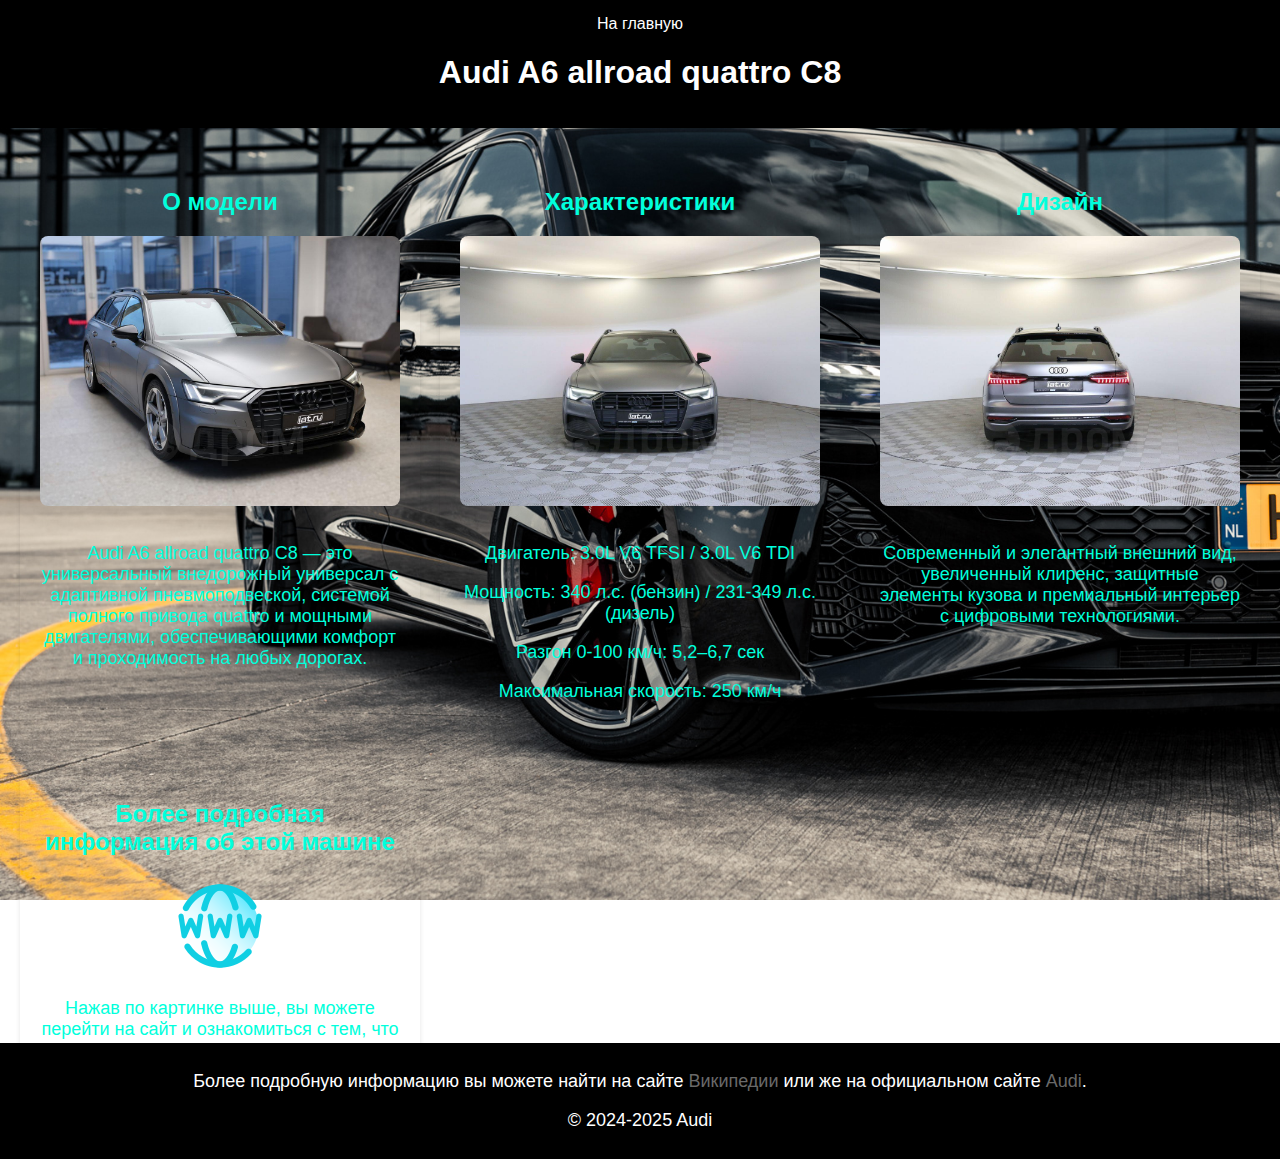
<file: легковые/A6/a6.html>
<!DOCTYPE html>
<html lang="ru">
<head>
    <meta charset="UTF-8">
    <meta name="viewport" content="width=device-width, initial-scale=1.0">
    <title>Audi A6 allroad quattro C8</title>
    <link rel="stylesheet" href="../../styles_car.css">
</head>
<body>

<header>
    <a href="../../index.html" class="domoi">На главную</a>
    <h1>Audi A6 allroad quattro C8</h1>
</header>

<div class="opisanie">
    <div class="cartochka">
        <h2>О модели</h2>
        <img src="1.jpg" alt="Audi A6 allroad quattro C8 C8" class="photo">
        <p>Audi A6 allroad quattro C8 — это универсальный внедорожный универсал с адаптивной пневмоподвеской, 
        системой полного привода quattro и мощными двигателями, обеспечивающими комфорт и проходимость на любых дорогах.</p>
    </div>
    <div class="cartochka">
        <h2>Характеристики</h2>
        <img src="2.jpg" alt="Двигатель Audi A6 allroad quattro C8 C8" class="photo">
        <p>Двигатель: 3.0L V6 TFSI / 3.0L V6 TDI</p>
        <p>Мощность: 340 л.с. (бензин) / 231-349 л.с. (дизель)</p>
        <p>Разгон 0-100 км/ч: 5,2–6,7 сек</p>
        <p>Максимальная скорость: 250 км/ч</p>
    </div>
    <div class="cartochka">
        <h2>Дизайн</h2>
        <img src="3.jpg" alt="Интерьер Audi A6 allroad quattro C8 C8" class="photo">
        <p>Современный и элегантный внешний вид, увеличенный клиренс, защитные элементы кузова и премиальный интерьер с цифровыми технологиями.</p>
    </div>
    <div class="cartochka">
        <h2>Более подробная информация об этой машине</h2>
        <a href="https://quto.ru/audi/a6/c8f/allroad"><img src="../../фавиконки/иконка веба.png" alt="Перейти по ссылке"></a>
        <p>Нажав по картинке выше, вы можете перейти на сайт и ознакомиться с тем, что не увидели у нас.</p>
    </div>
</div>

<footer>
    <p>Более подробную информацию вы можете найти на сайте <a href="https://ru.wikipedia.org/wiki/Audi">Википедии</a> или же на официальном сайте <a href="https://www.audi.com/">Audi</a>.</p>
    <p>&copy; 2024-2025 Audi</p>
</footer>

</body>
</html>
</file>
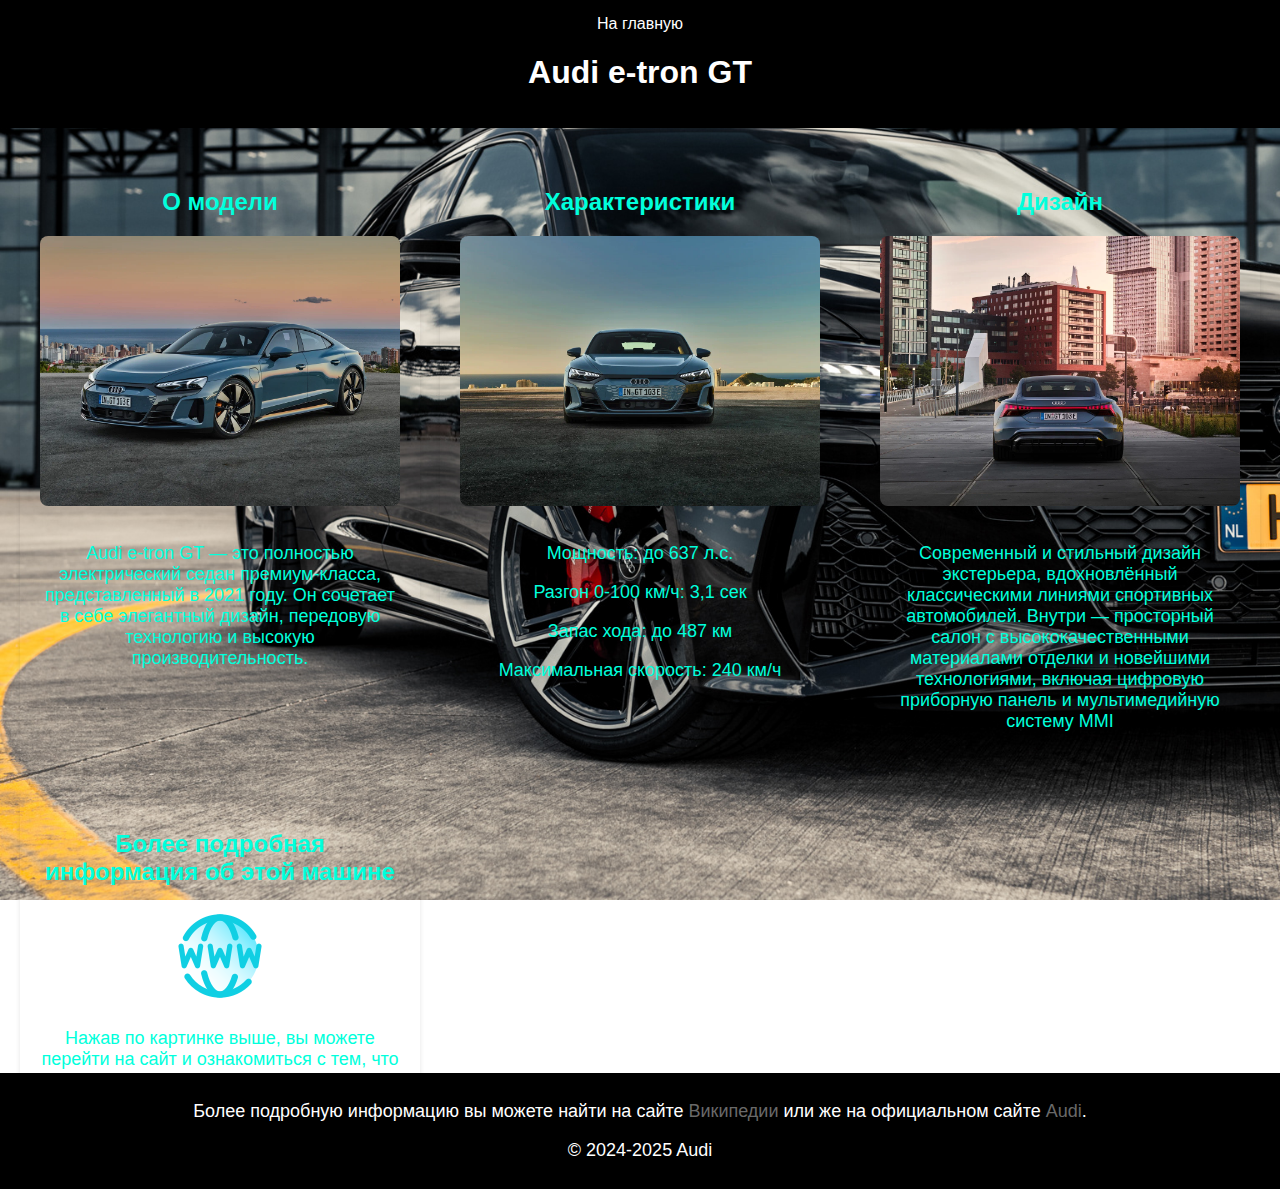
<file: легковые/e-tron/e-tron.html>
<!DOCTYPE html>
<html lang="ru">
<head>
    <meta charset="UTF-8">
    <meta name="viewport" content="width=device-width, initial-scale=1.0">
    <title>Audi e-tron GT</title>
    <link rel="stylesheet" href="../../styles_car.css">
</head>
<body>

<header>
    <a href="../../index.html" class="domoi">На главную</a>
    <h1>Audi e-tron GT</h1>
</header>

<div class="opisanie">
    <div class="cartochka">
        <h2>О модели</h2>
        <img src="1.webp" alt="Audi e-tron GT" class="photo">
        <p>Audi e-tron GT — это полностью электрический седан премиум-класса, представленный в 2021 году.
        Он сочетает в себе элегантный дизайн, передовую технологию и высокую производительность.</p>
    </div>
    <div class="cartochka">
        <h2>Характеристики</h2>
        <img src="2.webp" alt="Двигатель Audi e-tron GT" class="photo">
        <p>Мощность: до 637 л.с.</p>
        <p>Разгон 0-100 км/ч: 3,1 сек</p>
        <p>Запас хода: до 487 км </p>
        <p>Максимальная скорость: 240 км/ч</p>
    </div>
    <div class="cartochka">
        <h2>Дизайн</h2>
        <img src="3.webp" alt="Интерьер e-tron GT" class="photo">
        <p>Современный и стильный дизайн экстерьера, вдохновлённый классическими линиями спортивных автомобилей.
        Внутри — просторный салон с высококачественными материалами отделки и новейшими технологиями,
        включая цифровую приборную панель и мультимедийную систему MMI</p>
    </div>
    <div class="cartochka">
        <h2>Более подробная информация об этой машине</h2>
        <a href="https://quto.ru/audi/e-tron_gt/i/sedan4d/quattrogt/property"><img src="../../фавиконки/иконка веба.png" alt="Перейти по ссылке"></a>
        <p>Нажав по картинке выше, вы можете перейти на сайт и ознакомиться с тем, что не увидели у нас.</p>
    </div>
</div>

<footer>
    <p>Более подробную информацию вы можете найти на сайте <a href="https://ru.wikipedia.org/wiki/Audi">Википедии</a> или же 
    на официальном сайте <a href="https://www.audi.com/">Audi</a>. </p>
    <p>© 2024-2025 Audi</p>
</footer>

</body>
</html>
</file>
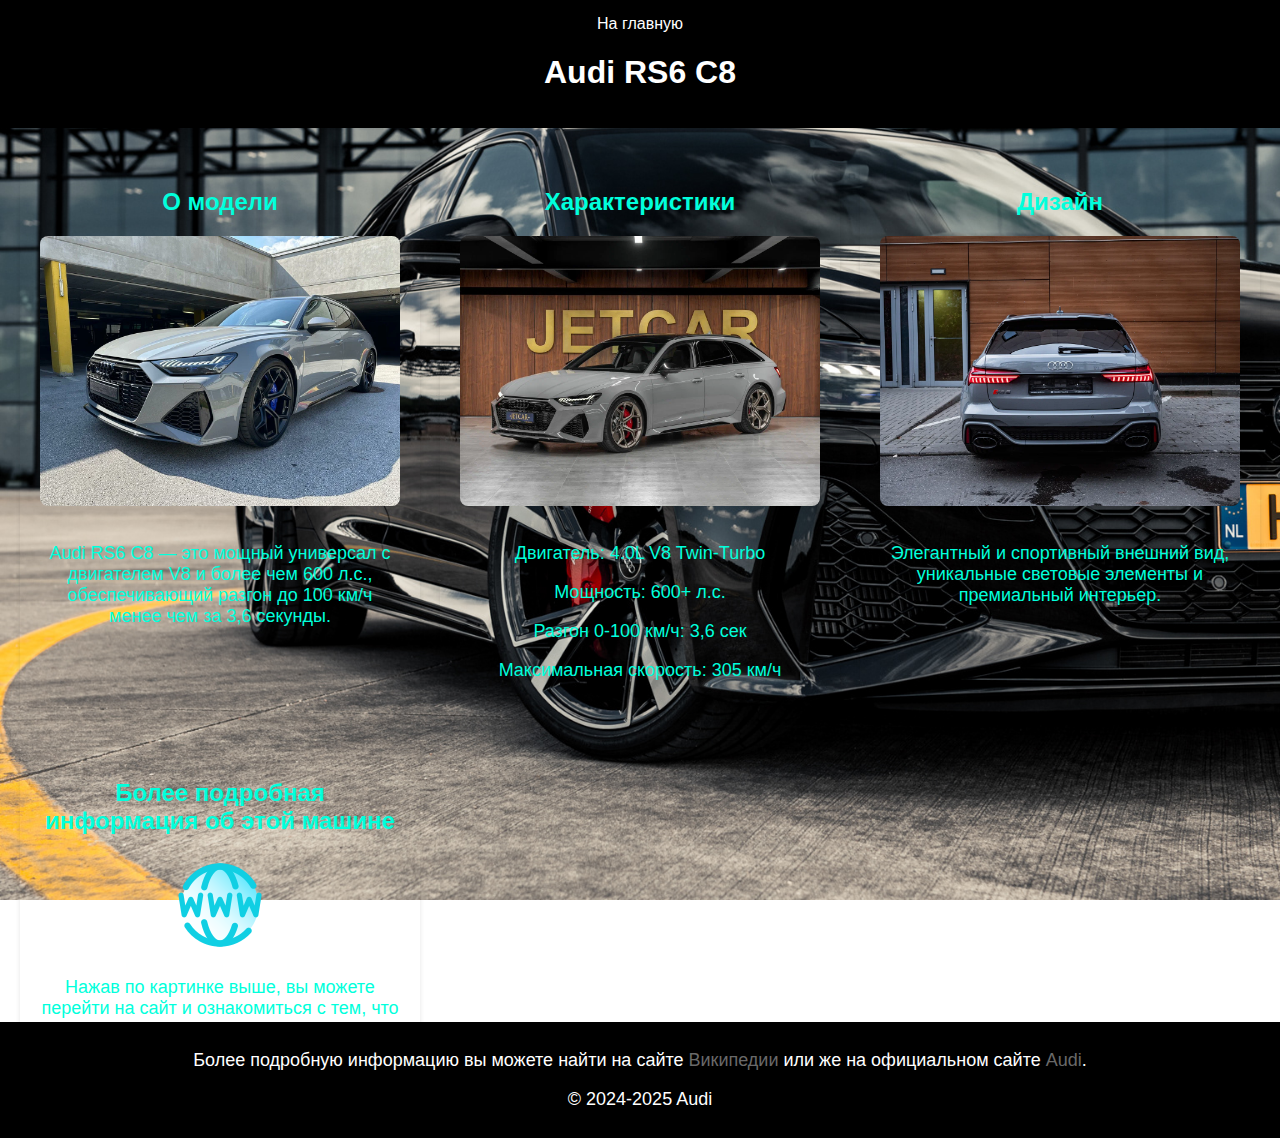
<file: легковые/rs 6/rs6.html>
<!DOCTYPE html>
<html lang="ru">
<head>
    <meta charset="UTF-8">
    <meta name="viewport" content="width=device-width, initial-scale=1.0">
    <title>Audi RS6 C8</title>
    <link rel="stylesheet" href="../../styles_car.css">
</head>
<body>

<header>
    <a href="../../index.html" class="domoi">На главную</a>
    <h1>Audi RS6 C8</h1>
</header>

<div class="opisanie">
    <div class="cartochka">
        <h2>О модели</h2>
        <img src="audi 1.jpg" alt="Audi RS6 C8" class="photo">
        <p>Audi RS6 C8 — это мощный универсал с двигателем V8 и более чем 600 л.с., обеспечивающий разгон до 100 км/ч менее чем за 3,6 секунды.</p>
    </div>
    <div class="cartochka">
        <h2>Характеристики</h2>
        <img src="audi 2.jpg" alt="Двигатель Audi RS6 C8" class="photo">
        <p>Двигатель: 4.0L V8 Twin-Turbo</p>
        <p>Мощность: 600+ л.с.</p>
        <p>Разгон 0-100 км/ч: 3,6 сек</p>
        <p>Максимальная скорость: 305 км/ч</p>
    </div>
    <div class="cartochka">
        <h2>Дизайн</h2>
        <img src="audi 3.jpg" alt="Интерьер Audi RS6 C8" class="photo">
        <p>Элегантный и спортивный внешний вид, уникальные световые элементы и премиальный интерьер.</p>
    </div>
    <div class="cartochka">
        <h2>Более подробная информация об этой машине</h2>
        <a href="https://quto.ru/audi/rs6/c8/touring5d/40tfsiamt_quattro/property"><img src="../../фавиконки/иконка веба.png" alt="Перейти по ссылке"></a>
        <p>Нажав по картинке выше, вы можете перейти на сайт и ознакомиться с тем, что не увидели у нас.</p>
    </div>
</div>

<footer>
    <p>Более подробную информацию вы можете найти на сайте <a href="https://ru.wikipedia.org/wiki/Audi">Википедии</a> или же на официальном сайте <a href="https://www.audi.com/">Audi</a>.</p>
    <p>&copy; 2024-2025 Audi</p>
</footer>

</body>
</html>
</file>
<file: styles.css>
html {
    scroll-behavior: smooth;
}

body {
    font-family:'Segoe UI', Tahoma, Geneva, Verdana, sans-serif;
    margin: 0;
    padding: 0;
    color: whitesmoke;
    text-align: center;
    background-image: url('./медиа/фон.png');
    background-size: cover;
    background-repeat: no-repeat;
    background-attachment: fixed;
    background-position-x: center;
}

.video-container {
    position: fixed;
    top: 0;
    left: 0;
    width: 100%;
    height: 100%;
    background: #000;
    z-index: 3;
    opacity: 1;
    animation: hideVideo 1s ease-out forwards;
    animation-delay: 3s;
}

.video-container video {
    width: 100%;
    height: 100%;
    object-fit: cover;
}

@keyframes hideVideo {
    0% { opacity: 1; visibility: visible; }
    100% { opacity: 0; visibility: hidden; }
}

#scrollToTop {
    position: fixed;
    bottom: 20px;
    right: 20px;
    padding: 5px 17px;
    font-size: 30px;
    background-color: red;
    color: white;
    text-decoration: none;
    border-radius: 50%;
    z-index: 2;
}

#scrollToTop:hover {
background-color: white;
color: black;
}

header {
    background-color: #000;
    padding: 15px 0;
}

header img {
    width: 200px;
}

header a{
    color: rgb(148, 143, 143);
    text-decoration: none;
}


nav div{
    text-align: center;
}

nav ul {
    display: flex;
    list-style: none;
    padding: 0;
    justify-content: center;
}

nav ul li {
    margin: 0 12px;
}

nav ul li a {
    text-decoration: none;
    font-weight: bold;
    color: rgb(43, 228, 203);
}

main img {
    width: 400px;
    height: 300px;
    object-fit: cover;
    border-radius: 10px;
    overflow: hidden;
}

.opisanie {
    font-size: 20px;
    text-align: justify;
    width: fit-content;
    margin: 30px;
    border-radius: 10px;
    text-shadow: 0.1em 0.1em #212121;
    border: 3px solid rgb(190, 40, 40);
    padding: 20px;
    background: rgba(0, 0, 0, 0.3);
    box-shadow: 0 4px 30px rgba(0, 0, 0, 0.1);
    backdrop-filter: blur(6px);
    -webkit-backdrop-filter: blur(6px);
    -webkit-box-shadow:0px 0px 75px 20px rgba(255,0,0,0.4);
    -moz-box-shadow: 0px 0px 75px 20px rgba(255,0,0,0.4);
    box-shadow: 0px 0px 75px 20px rgba(255,0,0,0.4);
}

.car {
    padding: 20px;
    display: grid;
    grid-template-columns: repeat(auto-fit, minmax(400px, 1fr));
    gap: 20px; 
    justify-content: center;
}

.kuzov {
    font-size: 30px;
    text-align: center;
    grid-column: 1 / -1;
}

.site-link {
    border-radius: 5px;
    box-shadow: 0 4px 6px rgba(0, 0, 0, 0.1);
    text-align: center;
    padding: 20px;
    transition: transform 0.3s ease, box-shadow 0.3s ease;
    position: relative;
    min-height: 250px;
    max-width: 100%;
    margin: auto;
}

.site-link:hover {
    transform: translateY(-5px);
    box-shadow: 0 8px 12px rgba(0, 0, 0, 0.2);
}

.site-link h2 {
    font-size: 30px;
    margin: 10px;
    margin-bottom: 30px;
}

.site-link a {
    color: rgb(0, 255, 213);
    text-decoration: none;
    font-weight: bold;
    border: 2px solid rgb(200, 100, 100);
    padding: 10px 20px;
    border-radius: 5px;
    transition: background-color 0.3s ease, color 0.3s ease;
    position: absolute;
    bottom: 1%;
    left: 50%;
    transform: translateX(-50%);
}

.site-link a:hover {
    background-color: dimgray;
    color: #fff;
}


.forma {
    background-color: rgba(0, 0, 0, 0.8);
    color: whitesmoke;
    padding: 50px;
    border-radius: 10px;
    width: 50%;
    margin: 30px auto;
    text-align: left;
    -webkit-box-shadow:0px 0px 300px 1px rgba(255,0,0,1);
    -moz-box-shadow: 0px 0px 300px 1px rgba(255,0,0,1);
    box-shadow: 0px 0px 300px 1px rgba(255,0,0,1);
}

.forma h2 {
    text-align: center;
    font-size: 28px;
    margin-bottom: 20px;
}

.forma label {
    display: block;
    font-size: 18px;
    margin-top: 10px;
}

.forma input,
.forma select,
.forma textarea {
    width: 100%;
    padding: 10px;
    margin-top: 5px;
    border: 1px solid #ccc;
    border-radius: 5px;
    font-size: 16px;
}

.forma textarea {
    height: 100px;
    resize: vertical;
}

.forma button {
    display: block;
    width: 100%;
    padding: 10px;
    background-color: rgb(200, 100, 100);
    color: whitesmoke;
    border: none;
    border-radius: 5px;
    font-size: 18px;
    margin-top: 15px;
    cursor: pointer;
    transition: background-color 0.3s ease;
}

.forma button:hover {
    background-color: dimgray;
}


.popup {
    display: none;
    position: fixed;
    top: 20px;
    right: 20px;
    background-color: #4CAF50;
    color: white;
    padding: 15px;
    border-radius: 5px;
    z-index: 2;
}


#notifyButton:focus + .popup {
    display: block;
}

.close {
    cursor: pointer;
    margin-left: 10px;
    font-weight: bold;
}






footer {
    background-color: #000;
    color: #fff;
    text-align: center;
    padding: 10px 0;
    margin-top: 20px;
    width: 100%;
    bottom: 0;
}

footer a {
    color: dimgray;
    text-decoration: none;
}


body, header, nav, .opisanie, .car, .forma, footer {
    position: relative;
    z-index: 1;
}
</file>
<file: styles_car.css>
body {
    font-family:'Segoe UI', Tahoma, Geneva, Verdana, sans-serif;
    margin: 0;
    padding: 0;
    color: #333;
    position: relative;
    min-height: 100vh;
    
    background-image: url('./медиа/фон\ машины.jpg');
    background-size: cover;
    background-repeat: no-repeat;
    background-attachment: fixed;
    background-position-x: center;
}

header {
    background-color: #000;
    color: #fff;
    padding: 15px 0;
    text-align: center;
}

.opisanie {
    display: grid;
    grid-template-columns: repeat(auto-fit, minmax(400px, 1fr));
    gap: 20px;
    padding: 20px;
    max-width: 100%;
    margin: 0 auto ;
    padding-bottom: 60px;
}

.cartochka {
    color: rgb(1, 255, 220);
    padding: 20px;
    border-radius: 8px;
    box-shadow: 0 2px 5px rgba(0, 0, 0, 0.1);
    text-align: center;
    background-color: #0000;
}
.cartochka:hover{
    background-color: black;
    transition: background-color 0.5s ease, color 0.5s ease;
}


.photo {
    max-width: 100%;
    height: auto;
    border-radius: 8px;
    margin-bottom: 15px;
}

footer {
    position: absolute;
    background-color: #000;
    color: #fff;
    text-align: center;
    padding: 10px 0;
    margin-top: 20px;
    width: 100%;
    bottom: 0;
}

p {
    font-size: 18px;
}

h2 {
    font-size: 24px;
}

a {
    color: dimgray;
    text-decoration: none;
}

a:hover {
    text-decoration: none;
}

.domoi {
    background-color: #0000;
    color: white;
    text-decoration: none;
}
</file>
